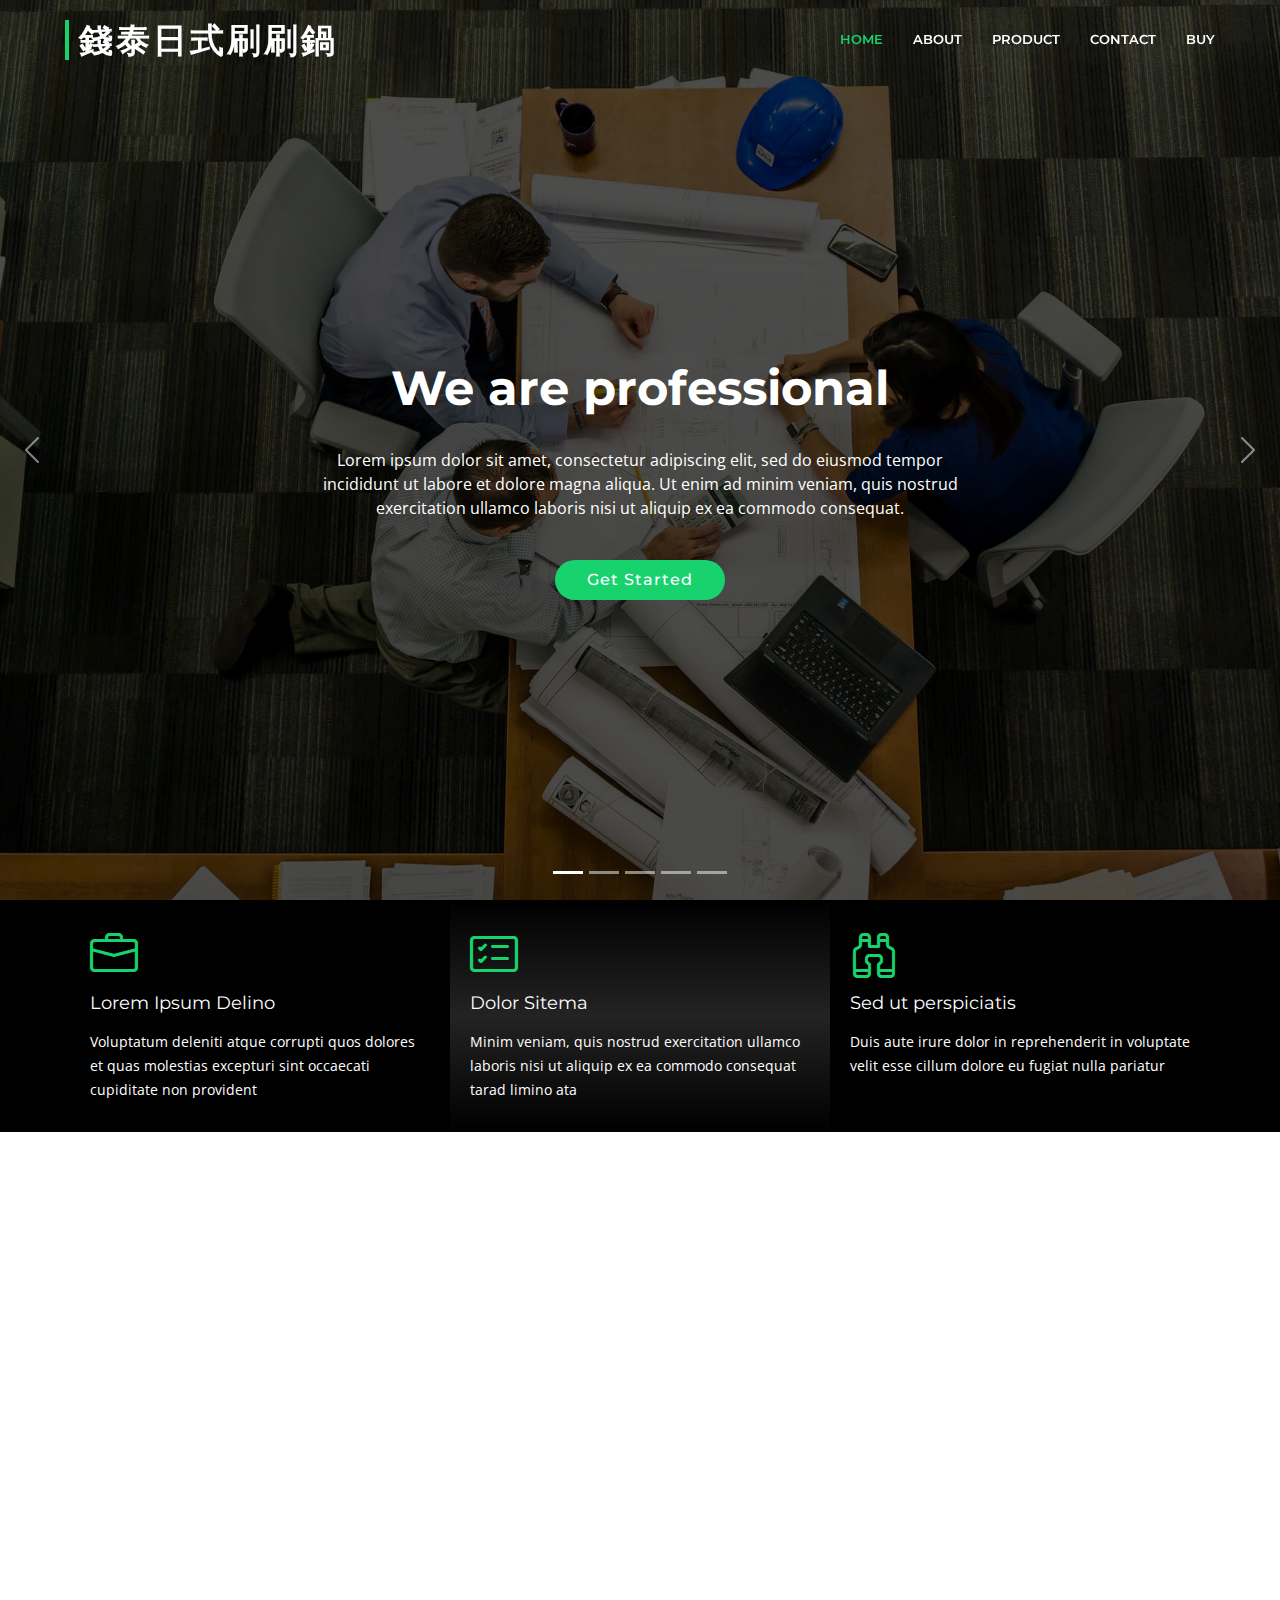
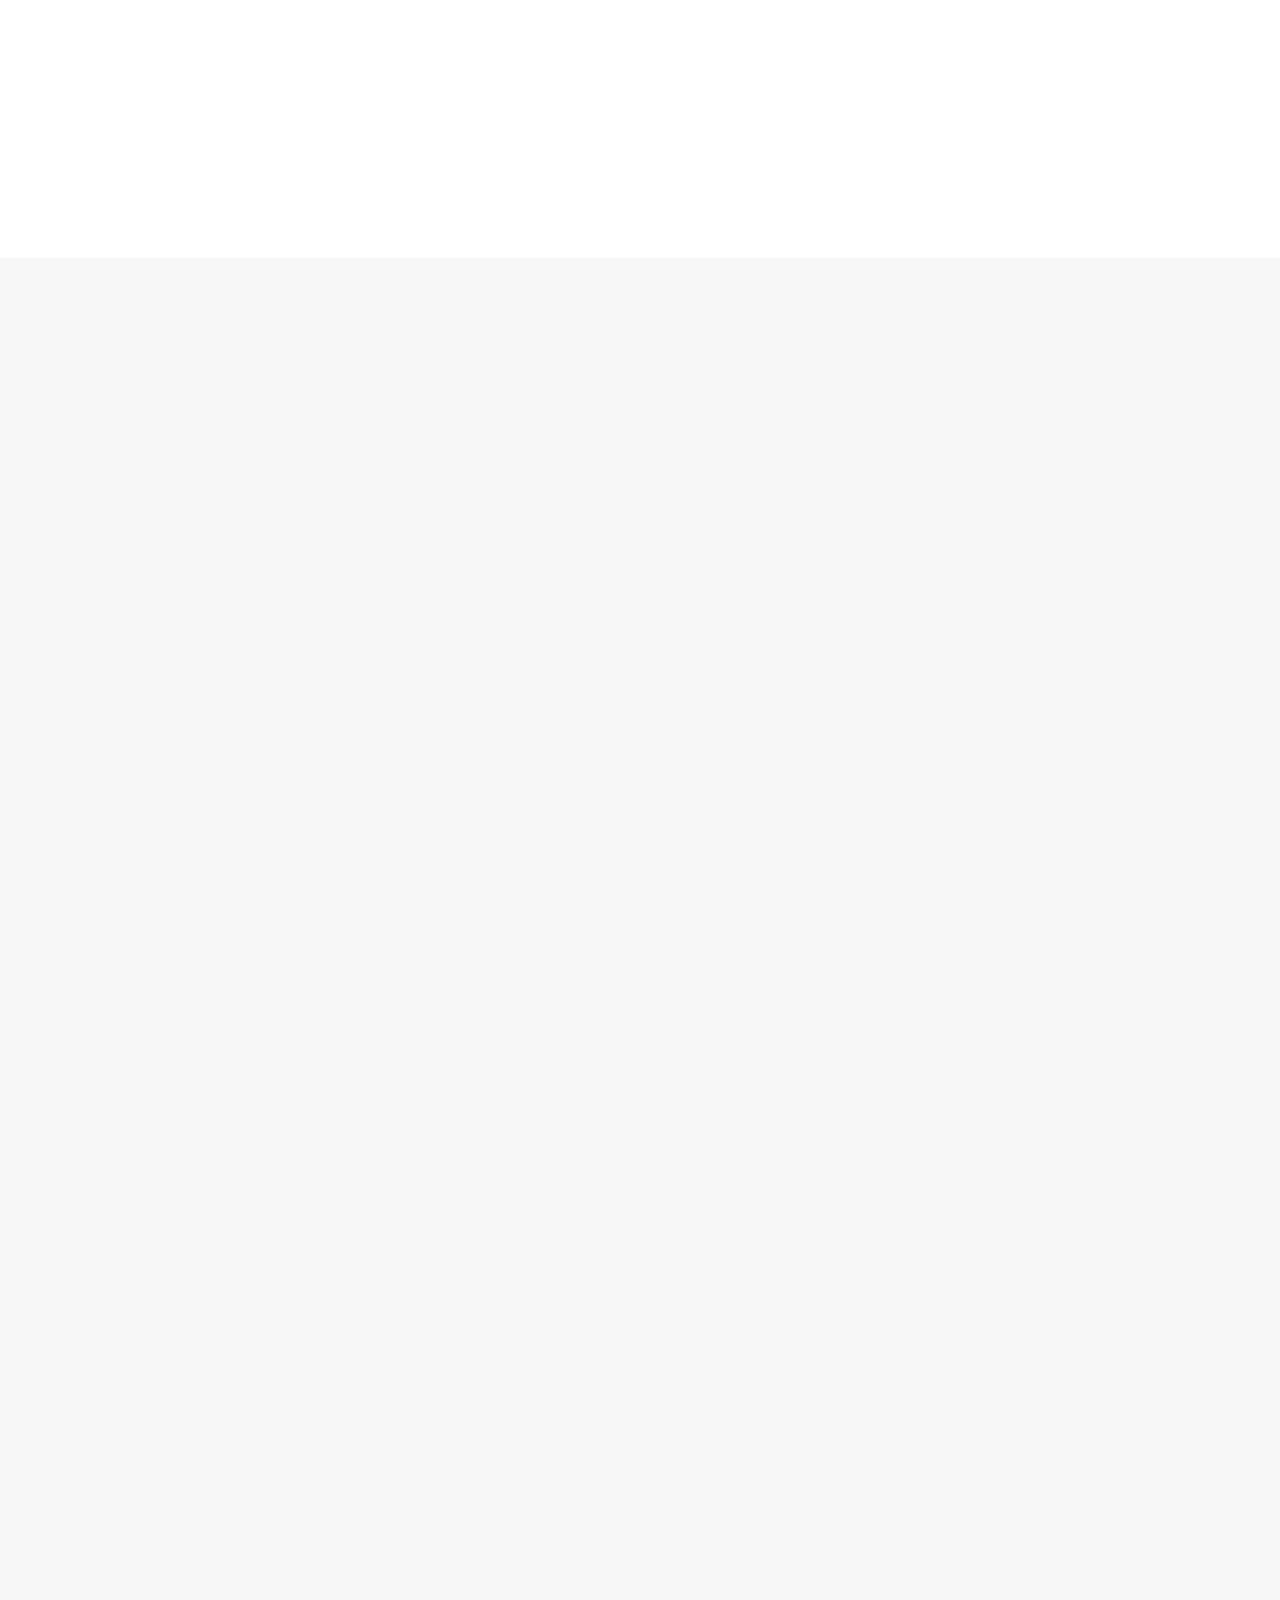
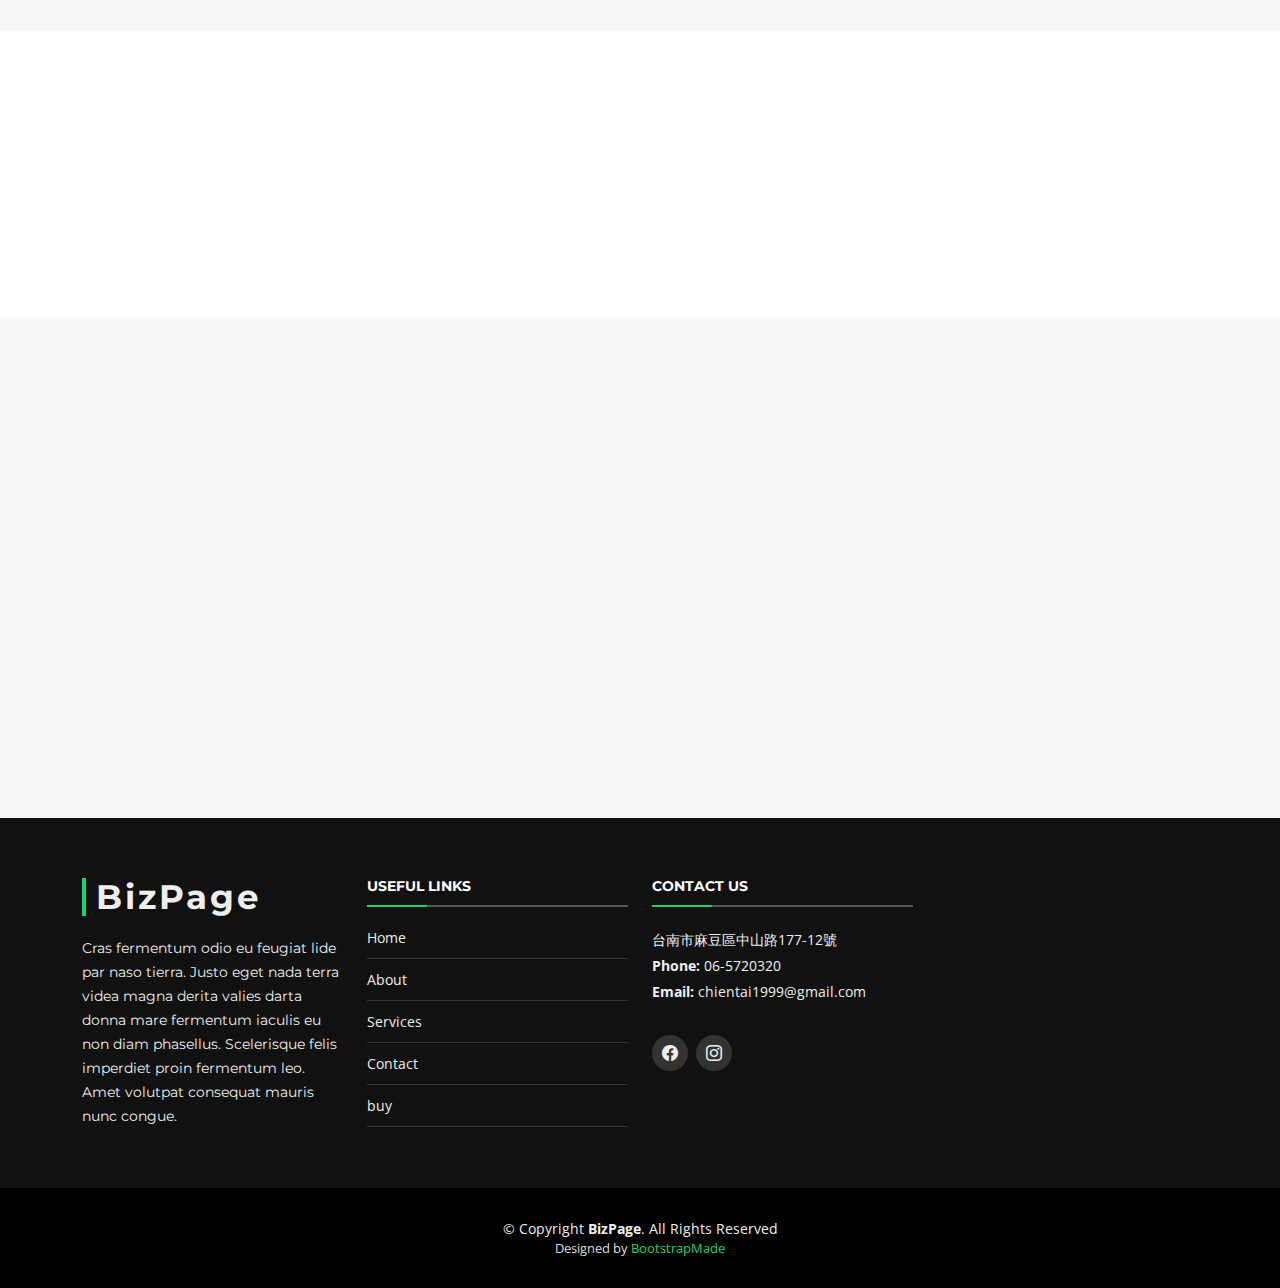
<file: index.html>
<!DOCTYPE html>
<html lang="en">

<head>
  <meta charset="utf-8">
  <meta content="width=device-width, initial-scale=1.0" name="viewport">

  <title>錢泰日式刷刷鍋</title>
  <meta content="" name="description">
  <meta content="" name="keywords">

  <!-- Favicons -->
  <link href="assets/img/favicon.png" rel="icon">
  <link href="assets/img/apple-touch-icon.png" rel="apple-touch-icon">

  <!-- Google Fonts -->
  <link href="https://fonts.googleapis.com/css?family=Open+Sans:300,300i,400,400i,700,700i|Montserrat:300,400,500,700" rel="stylesheet">

  <!-- Vendor CSS Files -->
  <link href="assets/vendor/animate.css/animate.min.css" rel="stylesheet">
  <link href="assets/vendor/aos/aos.css" rel="stylesheet">
  <link href="assets/vendor/bootstrap/css/bootstrap.min.css" rel="stylesheet">
  <link href="assets/vendor/bootstrap-icons/bootstrap-icons.css" rel="stylesheet">
  <link href="assets/vendor/glightbox/css/glightbox.min.css" rel="stylesheet">
  <link href="assets/vendor/swiper/swiper-bundle.min.css" rel="stylesheet">

  <!-- Template Main CSS File -->
  <link href="assets/css/style.css" rel="stylesheet">

  <!-- =======================================================
  * Template Name: BizPage - v5.9.1
  * Template URL: https://bootstrapmade.com/bizpage-bootstrap-business-template/
  * Author: BootstrapMade.com
  * License: https://bootstrapmade.com/license/
  ======================================================== -->
</head>

<body>

  <!-- ======= Header ======= -->
  <header id="header" class="fixed-top d-flex align-items-center header-transparent">
    <div class="container-fluid">

      <div class="row justify-content-center align-items-center">
        <div class="col-xl-11 d-flex align-items-center justify-content-between">
          <h1 class="logo"><a href="index.html">錢泰日式刷刷鍋</a></h1>
          <!-- Uncomment below if you prefer to use an image logo -->
          <!-- <a href="index.html" class="logo"><img src="assets/img/logo.png" alt="" class="img-fluid"></a>-->

          <nav id="navbar" class="navbar">
            <ul>
              <li><a class="nav-link scrollto active" href="#hero">Home</a></li>
              <li><a class="nav-link scrollto" href="#about">About</a></li>
              <li><a class="nav-link scrollto" href="#portfolio">product</a></li>
              <li><a class="nav-link scrollto" href="#contact">Contact</a></li>
              <li><a class="nav-link scrollto" href="./portfolio-details.html">buy</a></li>
            </ul>
            <i class="bi bi-list mobile-nav-toggle"></i>
          </nav><!-- .navbar -->
        </div>
      </div>

    </div>
  </header><!-- End Header -->

  <!-- ======= hero Section ======= -->
  <section id="hero">
    <div class="hero-container">
      <div id="heroCarousel" class="carousel slide carousel-fade" data-bs-ride="carousel" data-bs-interval="5000">

        <ol id="hero-carousel-indicators" class="carousel-indicators"></ol>

        <div class="carousel-inner" role="listbox">

          <div class="carousel-item active" style="background-image: url(assets/img/hero-carousel/1.jpg)">
            <div class="carousel-container">
              <div class="container">
                <h2 class="animate__animated animate__fadeInDown">We are professional</h2>
                <p class="animate__animated animate__fadeInUp">Lorem ipsum dolor sit amet, consectetur adipiscing elit, sed do eiusmod tempor incididunt ut labore et dolore magna aliqua. Ut enim ad minim veniam, quis nostrud exercitation ullamco laboris nisi ut aliquip ex ea commodo consequat.</p>
                <a href="#featured-services" class="btn-get-started scrollto animate__animated animate__fadeInUp">Get Started</a>
              </div>
            </div>
          </div>

          <div class="carousel-item" style="background-image: url(assets/img/hero-carousel/2.jpg)">
            <div class="carousel-container">
              <div class="container">
                <h2 class="animate__animated animate__fadeInDown">At vero eos et accusamus</h2>
                <p class="animate__animated animate__fadeInUp">Nam libero tempore, cum soluta nobis est eligendi optio cumque nihil impedit quo minus id quod maxime placeat facere possimus, omnis voluptas assumenda est, omnis dolor repellendus. Temporibus autem quibusdam et aut officiis debitis aut.</p>
                <a href="#featured-services" class="btn-get-started scrollto animate__animated animate__fadeInUp">Get Started</a>
              </div>
            </div>
          </div>

          <div class="carousel-item" style="background-image: url(assets/img/hero-carousel/3.jpg)">
            <div class="carousel-container">
              <div class="container">
                <h2 class="animate__animated animate__fadeInDown">Temporibus autem quibusdam</h2>
                <p class="animate__animated animate__fadeInUp">Beatae vitae dicta sunt explicabo. Nemo enim ipsam voluptatem quia voluptas sit aspernatur aut odit aut fugit, sed quia consequuntur magni dolores eos qui ratione voluptatem sequi nesciunt omnis iste natus error sit voluptatem accusantium.</p>
                <a href="#featured-services" class="btn-get-started scrollto animate__animated animate__fadeInUp">Get Started</a>
              </div>
            </div>
          </div>

          <div class="carousel-item" style="background-image: url(assets/img/hero-carousel/4.jpg)">
            <div class="carousel-container">
              <div class="container">
                <h2 class="animate__animated animate__fadeInDown">Nam libero tempore</h2>
                <p class="animate__animated animate__fadeInUp">Neque porro quisquam est, qui dolorem ipsum quia dolor sit amet, consectetur, adipisci velit, sed quia non numquam eius modi tempora incidunt ut labore et dolore magnam aliquam quaerat voluptatem. Ut enim ad minima veniam, quis nostrum.</p>
                <a href="#featured-services" class="btn-get-started scrollto animate__animated animate__fadeInUp">Get Started</a>
              </div>
            </div>
          </div>

          <div class="carousel-item" style="background-image: url(assets/img/hero-carousel/5.jpg)">
            <div class="carousel-container">
              <div class="container">
                <h2 class="animate__animated animate__fadeInDown">Magnam aliquam quaerat</h2>
                <p class="animate__animated animate__fadeInUp">Lorem ipsum dolor sit amet, consectetur adipiscing elit, sed do eiusmod tempor incididunt ut labore et dolore magna aliqua. Ut enim ad minim veniam, quis nostrud exercitation ullamco laboris nisi ut aliquip ex ea commodo consequat.</p>
                <a href="#featured-services" class="btn-get-started scrollto animate__animated animate__fadeInUp">Get Started</a>
              </div>
            </div>
          </div>

        </div>

        <a class="carousel-control-prev" href="#heroCarousel" role="button" data-bs-slide="prev">
          <span class="carousel-control-prev-icon bi bi-chevron-left" aria-hidden="true"></span>
        </a>

        <a class="carousel-control-next" href="#heroCarousel" role="button" data-bs-slide="next">
          <span class="carousel-control-next-icon bi bi-chevron-right" aria-hidden="true"></span>
        </a>

      </div>
    </div>
  </section><!-- End Hero Section -->

  <main id="main">

    <!-- ======= Featured Services Section Section ======= -->
    <section id="featured-services">
      <div class="container">
        <div class="row">

          <div class="col-lg-4 box">
            <i class="bi bi-briefcase"></i>
            <h4 class="title"><a href="">Lorem Ipsum Delino</a></h4>
            <p class="description">Voluptatum deleniti atque corrupti quos dolores et quas molestias excepturi sint occaecati cupiditate non provident</p>
          </div>

          <div class="col-lg-4 box box-bg">
            <i class="bi bi-card-checklist"></i>
            <h4 class="title"><a href="">Dolor Sitema</a></h4>
            <p class="description">Minim veniam, quis nostrud exercitation ullamco laboris nisi ut aliquip ex ea commodo consequat tarad limino ata</p>
          </div>

          <div class="col-lg-4 box">
            <i class="bi bi-binoculars"></i>
            <h4 class="title"><a href="">Sed ut perspiciatis</a></h4>
            <p class="description">Duis aute irure dolor in reprehenderit in voluptate velit esse cillum dolore eu fugiat nulla pariatur</p>
          </div>

        </div>
      </div>
    </section><!-- End Featured Services Section -->

    <!-- ======= About Us Section ======= -->
    <section id="about">
      <div class="container" data-aos="fade-up">

        <header class="section-header">
          <h3>About Us</h3>
          <p>Lorem ipsum dolor sit amet, consectetur adipiscing elit, sed do eiusmod tempor incididunt ut labore et dolore magna aliqua. Ut enim ad minim veniam, quis nostrud exercitation ullamco laboris nisi ut aliquip ex ea commodo consequat.</p>
        </header>

        <div class="row about-cols">

          <div class="col-md-4" data-aos="fade-up" data-aos-delay="100">
            <div class="about-col">
              <div class="img">
                <img src="assets/img/about-mission.jpg" alt="" class="img-fluid">
                <div class="icon"><i class="bi bi-bar-chart"></i></div>
              </div>
              <h2 class="title"><a href="#">Our Mission</a></h2>
              <p>
                Lorem ipsum dolor sit amet, consectetur elit, sed do eiusmod tempor ut labore et dolore magna aliqua. Ut enim ad minim veniam, quis nostrud exercitation ullamco laboris nisi ut aliquip ex ea commodo consequat.
              </p>
            </div>
          </div>

          <div class="col-md-4" data-aos="fade-up" data-aos-delay="200">
            <div class="about-col">
              <div class="img">
                <img src="assets/img/about-plan.jpg" alt="" class="img-fluid">
                <div class="icon"><i class="bi bi-brightness-high"></i></div>
              </div>
              <h2 class="title"><a href="#">Our Plan</a></h2>
              <p>
                Sed ut perspiciatis unde omnis iste natus error sit voluptatem doloremque laudantium, totam rem aperiam, eaque ipsa quae ab illo inventore veritatis et quasi architecto beatae vitae dicta sunt explicabo.
              </p>
            </div>
          </div>

          <div class="col-md-4" data-aos="fade-up" data-aos-delay="300">
            <div class="about-col">
              <div class="img">
                <img src="assets/img/about-vision.jpg" alt="" class="img-fluid">
                <div class="icon"><i class="bi bi-calendar4-week"></i></div>
              </div>
              <h2 class="title"><a href="#">Our Vision</a></h2>
              <p>
                Nemo enim ipsam voluptatem quia voluptas sit aut odit aut fugit, sed quia magni dolores eos qui ratione voluptatem sequi nesciunt Neque porro quisquam est, qui dolorem ipsum quia dolor sit amet.
              </p>
            </div>
          </div>

        </div>

      </div>
    </section><!-- End About Us Section -->





    <!-- ======= Portfolio Section ======= -->
    <section id="portfolio" class="section-bg">
      <div class="container" data-aos="fade-up">

        <header class="section-header">
          <h3 class="section-title">Our Portfolio</h3>
        </header>

        <div class="row" data-aos="fade-up" data-aos-delay="100"">
      <div class=" col-lg-12">
          <ul id="portfolio-flters">
            <li data-filter="*" class="filter-active">All</li>
            <li data-filter=".filter-app">App</li>
            <li data-filter=".filter-card">Card</li>
            <li data-filter=".filter-web">Web</li>
          </ul>
        </div>
      </div>

      <div class="row portfolio-container" data-aos="fade-up" data-aos-delay="200">

        <div class="col-lg-4 col-md-6 portfolio-item filter-app">
          <div class="portfolio-wrap">
            <figure>
              <img src="assets/img/portfolio/app1.jpg" class="img-fluid" alt="">
              <a href="assets/img/portfolio/app1.jpg" data-lightbox="portfolio" data-title="App 1" class="link-preview"><i class="bi bi-plus"></i></a>
              <a href="portfolio-details.html" class="link-details" title="More Details"><i class="bi bi-link"></i></a>
            </figure>

            <div class="portfolio-info">
              <h4><a href="portfolio-details.html">App 1</a></h4>
              <p>App</p>
            </div>
          </div>
        </div>

        <div class="col-lg-4 col-md-6 portfolio-item filter-web">
          <div class="portfolio-wrap">
            <figure>
              <img src="assets/img/portfolio/web3.jpg" class="img-fluid" alt="">
              <a href="assets/img/portfolio/web3.jpg" class="link-preview portfolio-lightbox" data-gallery="portfolioGallery" title="Web 3"><i class="bi bi-plus"></i></a>
              <a href="portfolio-details.html" class="link-details" title="More Details"><i class="bi bi-link"></i></a>
            </figure>

            <div class="portfolio-info">
              <h4><a href="portfolio-details.html">Web 3</a></h4>
              <p>Web</p>
            </div>
          </div>
        </div>

        <div class="col-lg-4 col-md-6 portfolio-item filter-app">
          <div class="portfolio-wrap">
            <figure>
              <img src="assets/img/portfolio/app2.jpg" class="img-fluid" alt="">
              <a href="assets/img/portfolio/app2.jpg" class="link-preview portfolio-lightbox" data-gallery="portfolioGallery" title="App 2"><i class="bi bi-plus"></i></a>
              <a href="portfolio-details.html" class="link-details" title="More Details"><i class="bi bi-link"></i></a>
            </figure>

            <div class="portfolio-info">
              <h4><a href="portfolio-details.html">App 2</a></h4>
              <p>App</p>
            </div>
          </div>
        </div>

        <div class="col-lg-4 col-md-6 portfolio-item filter-card">
          <div class="portfolio-wrap">
            <figure>
              <img src="assets/img/portfolio/card2.jpg" class="img-fluid" alt="">
              <a href="assets/img/portfolio/card2.jpg" class="link-preview portfolio-lightbox" data-gallery="portfolioGallery" title="Card 2"><i class="bi bi-plus"></i></a>
              <a href="portfolio-details.html" class="link-details" title="More Details"><i class="bi bi-link"></i></a>
            </figure>

            <div class="portfolio-info">
              <h4><a href="portfolio-details.html">Card 2</a></h4>
              <p>Card</p>
            </div>
          </div>
        </div>

        <div class="col-lg-4 col-md-6 portfolio-item filter-web">
          <div class="portfolio-wrap">
            <figure>
              <img src="assets/img/portfolio/web2.jpg" class="img-fluid" alt="">
              <a href="assets/img/portfolio/web2.jpg" class="link-preview portfolio-lightbox" data-gallery="portfolioGallery" title="Web 2"><i class="bi bi-plus"></i></a>
              <a href="portfolio-details.html" class="link-details" title="More Details"><i class="bi bi-link"></i></a>
            </figure>

            <div class="portfolio-info">
              <h4><a href="portfolio-details.html">Web 2</a></h4>
              <p>Web</p>
            </div>
          </div>
        </div>

        <div class="col-lg-4 col-md-6 portfolio-item filter-app">
          <div class="portfolio-wrap">
            <figure>
              <img src="assets/img/portfolio/app3.jpg" class="img-fluid" alt="">
              <a href="assets/img/portfolio/app3.jpg" class="link-preview portfolio-lightbox" data-gallery="portfolioGallery" title="App 3"><i class="bi bi-plus"></i></a>
              <a href="portfolio-details.html" class="link-details" title="More Details"><i class="bi bi-link"></i></a>
            </figure>

            <div class="portfolio-info">
              <h4><a href="portfolio-details.html">App 3</a></h4>
              <p>App</p>
            </div>
          </div>
        </div>

        <div class="col-lg-4 col-md-6 portfolio-item filter-card">
          <div class="portfolio-wrap">
            <figure>
              <img src="assets/img/portfolio/card1.jpg" class="img-fluid" alt="">
              <a href="assets/img/portfolio/card1.jpg" class="link-preview portfolio-lightbox" data-gallery="portfolioGallery" title="Card 1"><i class="bi bi-plus"></i></a>
              <a href="portfolio-details.html" class="link-details" title="More Details"><i class="bi bi-link"></i></a>
            </figure>

            <div class="portfolio-info">
              <h4><a href="portfolio-details.html">Card 1</a></h4>
              <p>Card</p>
            </div>
          </div>
        </div>

        <div class="col-lg-4 col-md-6 portfolio-item filter-card">
          <div class="portfolio-wrap">
            <figure>
              <img src="assets/img/portfolio/card3.jpg" class="img-fluid" alt="">
              <a href="assets/img/portfolio/card3.jpg" class="link-preview portfolio-lightbox" data-gallery="portfolioGallery" title="Card 3"><i class="bi bi-plus"></i></a>
              <a href="portfolio-details.html" class="link-details" title="More Details"><i class="bi bi-link"></i></a>
            </figure>

            <div class="portfolio-info">
              <h4><a href="portfolio-details.html">Card 3</a></h4>
              <p>Card</p>
            </div>
          </div>
        </div>

        <div class="col-lg-4 col-md-6 portfolio-item filter-web">
          <div class="portfolio-wrap">
            <figure>
              <img src="assets/img/portfolio/web1.jpg" class="img-fluid" alt="">
              <a href="assets/img/portfolio/web1.jpg" class="link-preview portfolio-lightbox" data-gallery="portfolioGallery" title="Web 1"><i class="bi bi-plus"></i></a>
              <a href="portfolio-details.html" class="link-details" title="More Details"><i class="bi bi-link"></i></a>
            </figure>

            <div class="portfolio-info">
              <h4><a href="portfolio-details.html">Web 1</a></h4>
              <p>Web</p>
            </div>
          </div>
        </div>

      </div>

      </div>
    </section><!-- End Portfolio Section -->

    <!-- ======= Our Clients Section ======= -->
    <section id="clients">
      <div class="container" data-aos="zoom-in">

        <header class="section-header">
          <h3>Our Clients</h3>
        </header>

        <div class="clients-slider swiper">
          <div class="swiper-wrapper align-items-center">
            <div class="swiper-slide"><img src="assets/img/clients/client-1.png" class="img-fluid" alt=""></div>
            <div class="swiper-slide"><img src="assets/img/clients/client-2.png" class="img-fluid" alt=""></div>
            <div class="swiper-slide"><img src="assets/img/clients/client-3.png" class="img-fluid" alt=""></div>
            <div class="swiper-slide"><img src="assets/img/clients/client-4.png" class="img-fluid" alt=""></div>
            <div class="swiper-slide"><img src="assets/img/clients/client-5.png" class="img-fluid" alt=""></div>
            <div class="swiper-slide"><img src="assets/img/clients/client-6.png" class="img-fluid" alt=""></div>
            <div class="swiper-slide"><img src="assets/img/clients/client-7.png" class="img-fluid" alt=""></div>
            <div class="swiper-slide"><img src="assets/img/clients/client-8.png" class="img-fluid" alt=""></div>
          </div>
          <div class="swiper-pagination"></div>
        </div>

      </div>
    </section><!-- End Our Clients Section -->




    <!-- ======= Contact Section ======= -->
    <section id="contact" class="section-bg">
      <div class="container" data-aos="fade-up">

        <div class="section-header">
          <h3>Contact Us</h3>
          <p>Sed ut perspiciatis unde omnis iste natus error sit voluptatem accusantium doloremque</p>
        </div>

        <div class="row contact-info">

          <div class="col-md-4">
            <div class="contact-address">
              <i class="bi bi-geo-alt"></i>
              <h3>Address</h3>
              台南市麻豆區中山路177-12號</address>
            </div>
          </div>

          <div class="col-md-4">
            <div class="contact-phone">
              <i class="bi bi-phone"></i>
              <h3>Phone Number</h3>
              <p><a href="tel:06-5720320">06-5720320</a></p>
            </div>
          </div>

          <div class="col-md-4">
            <div class="contact-email">
              <i class="bi bi-envelope"></i>
              <h3>Email</h3>
              <p><a href="mailto: chientai1999@gmail.com"> chientai1999@gmail.com</a></p>
            </div>
          </div>

        </div>


        </div>

      </div>
    </section><!-- End Contact Section -->

  </main><!-- End #main -->

  <!-- ======= Footer ======= -->
  <footer id="footer">
    <div class="footer-top">
      <div class="container">
        <div class="row">

          <div class="col-lg-3 col-md-6 footer-info">
            <h3>BizPage</h3>
            <p>Cras fermentum odio eu feugiat lide par naso tierra. Justo eget nada terra videa magna derita valies darta donna mare fermentum iaculis eu non diam phasellus. Scelerisque felis imperdiet proin fermentum leo. Amet volutpat consequat mauris nunc congue.</p>
          </div>

          <div class="col-lg-3 col-md-6 footer-links">
            <h4>Useful Links</h4>
            <ul>
              <li><a class="nav-link scrollto active" href="./index.html">Home</a></li>
              <li><a class="nav-link scrollto" href="./index.html#about">About</a></li>
              <li><a class="nav-link scrollto" href="./index.html#services">Services</a></li>
              <li><a class="nav-link scrollto" href="./index.html#contact">Contact</a></li>
              <li><a class="nav-link scrollto" href="./portfolio-details.html">buy</a></li>
            </ul>
          </div>

          <div class="col-lg-3 col-md-6 footer-contact">
            <h4>Contact Us</h4>
            <p>
              台南市麻豆區中山路177-12號 <br>

              <strong>Phone:</strong> 06-5720320<br>
              <strong>Email:</strong> chientai1999@gmail.com<br>
            </p>

            <div class="social-links">
              <a href="https://www.facebook.com/CHIENTAISHABUSHABU" class="facebook"><i class="bi bi-facebook"></i></a>
              <a href="https://www.instagram.com/chien_tai_1999" class="instagram"><i class="bi bi-instagram"></i></a>
            </div>

          </div>


        </div>
      </div>
    </div>

    <div class="container">
      <div class="copyright">
        &copy; Copyright <strong>BizPage</strong>. All Rights Reserved
      </div>
      <div class="credits">
        <!--
        All the links in the footer should remain intact.
        You can delete the links only if you purchased the pro version.
        Licensing information: https://bootstrapmade.com/license/
        Purchase the pro version with working PHP/AJAX contact form: https://bootstrapmade.com/buy/?theme=BizPage
      -->
        Designed by <a href="https://bootstrapmade.com/">BootstrapMade</a>
      </div>
    </div>
  </footer><!-- End Footer -->

  <a href="#" class="back-to-top d-flex align-items-center justify-content-center"><i class="bi bi-arrow-up-short"></i></a>
  <!-- Uncomment below i you want to use a preloader -->
  <!-- <div id="preloader"></div> -->

  <!-- Vendor JS Files -->
  <script src="assets/vendor/purecounter/purecounter_vanilla.js"></script>
  <script src="assets/vendor/aos/aos.js"></script>
  <script src="assets/vendor/bootstrap/js/bootstrap.bundle.min.js"></script>
  <script src="assets/vendor/glightbox/js/glightbox.min.js"></script>
  <script src="assets/vendor/isotope-layout/isotope.pkgd.min.js"></script>
  <script src="assets/vendor/swiper/swiper-bundle.min.js"></script>
  <script src="assets/vendor/waypoints/noframework.waypoints.js"></script>
  <script src="assets/vendor/php-email-form/validate.js"></script>

  <!-- Template Main JS File -->
  <script src="assets/js/main.js"></script>

</body>

</html>
</file>
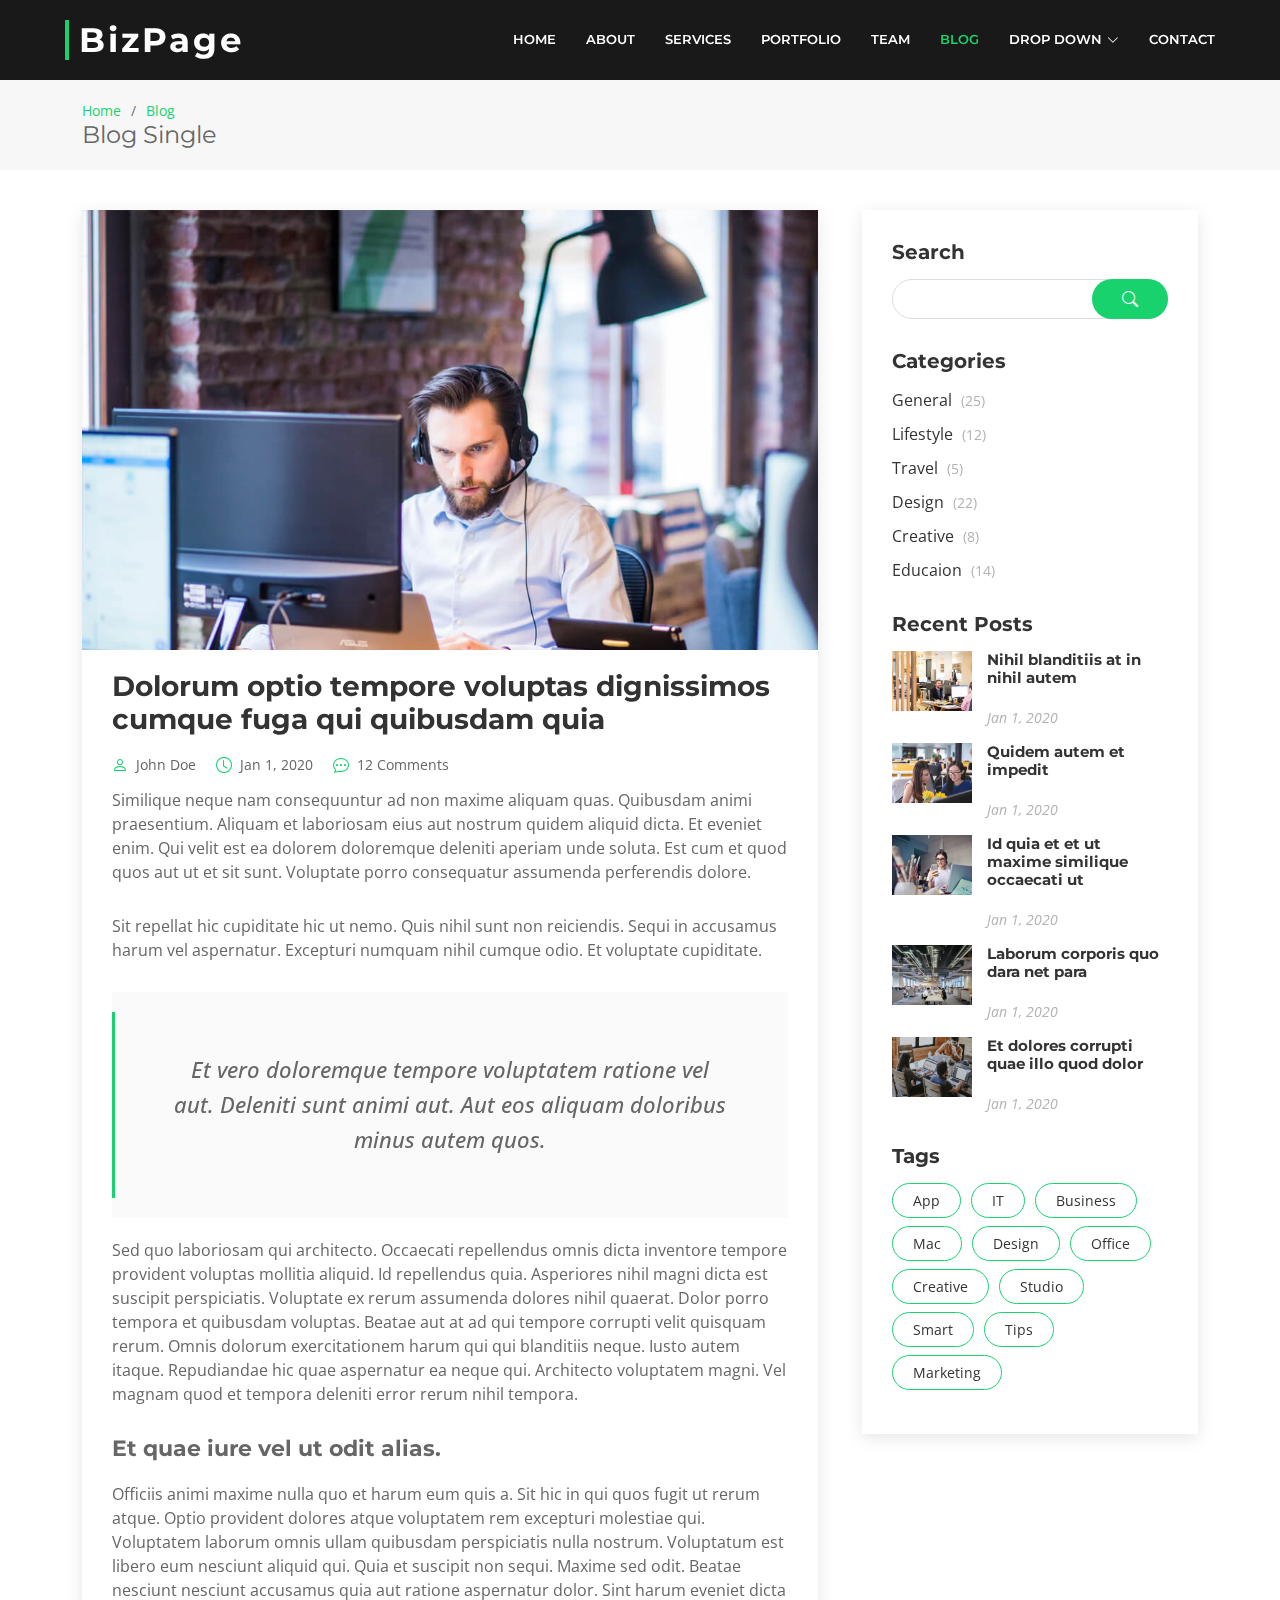
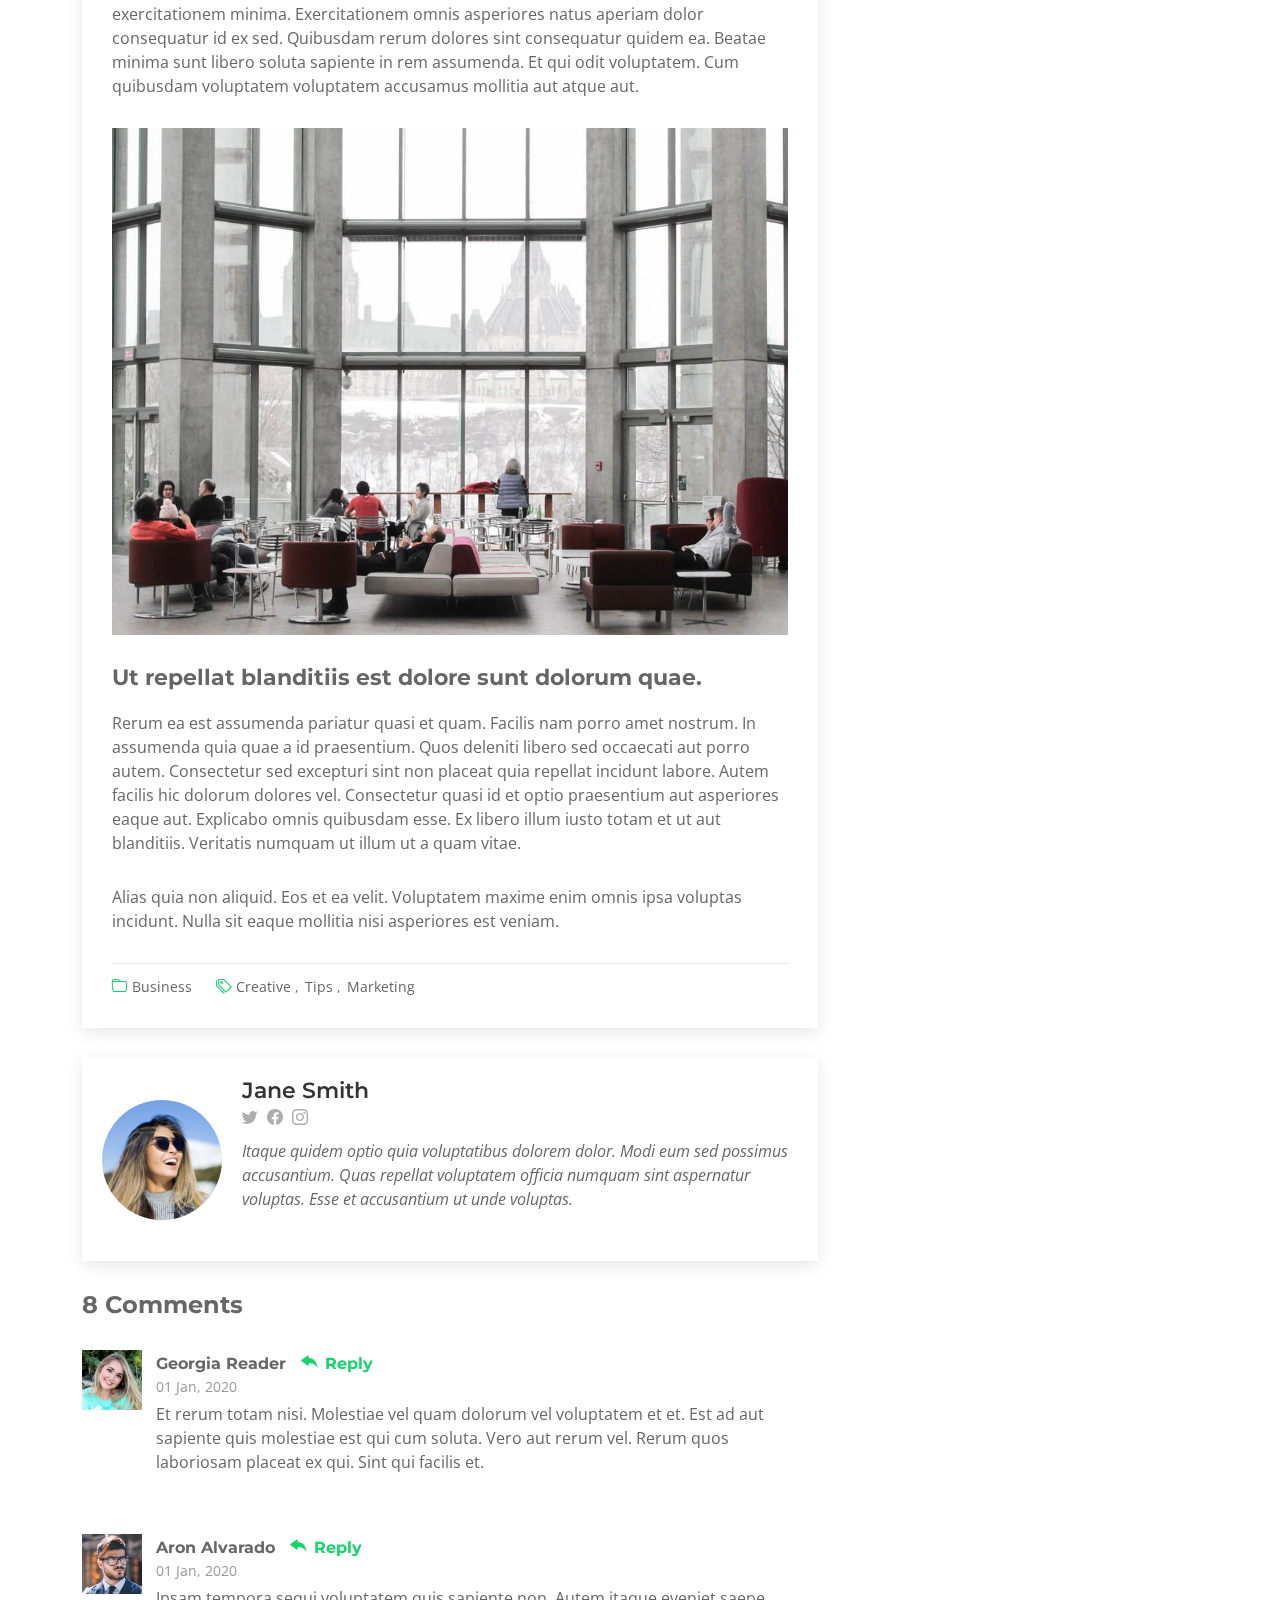
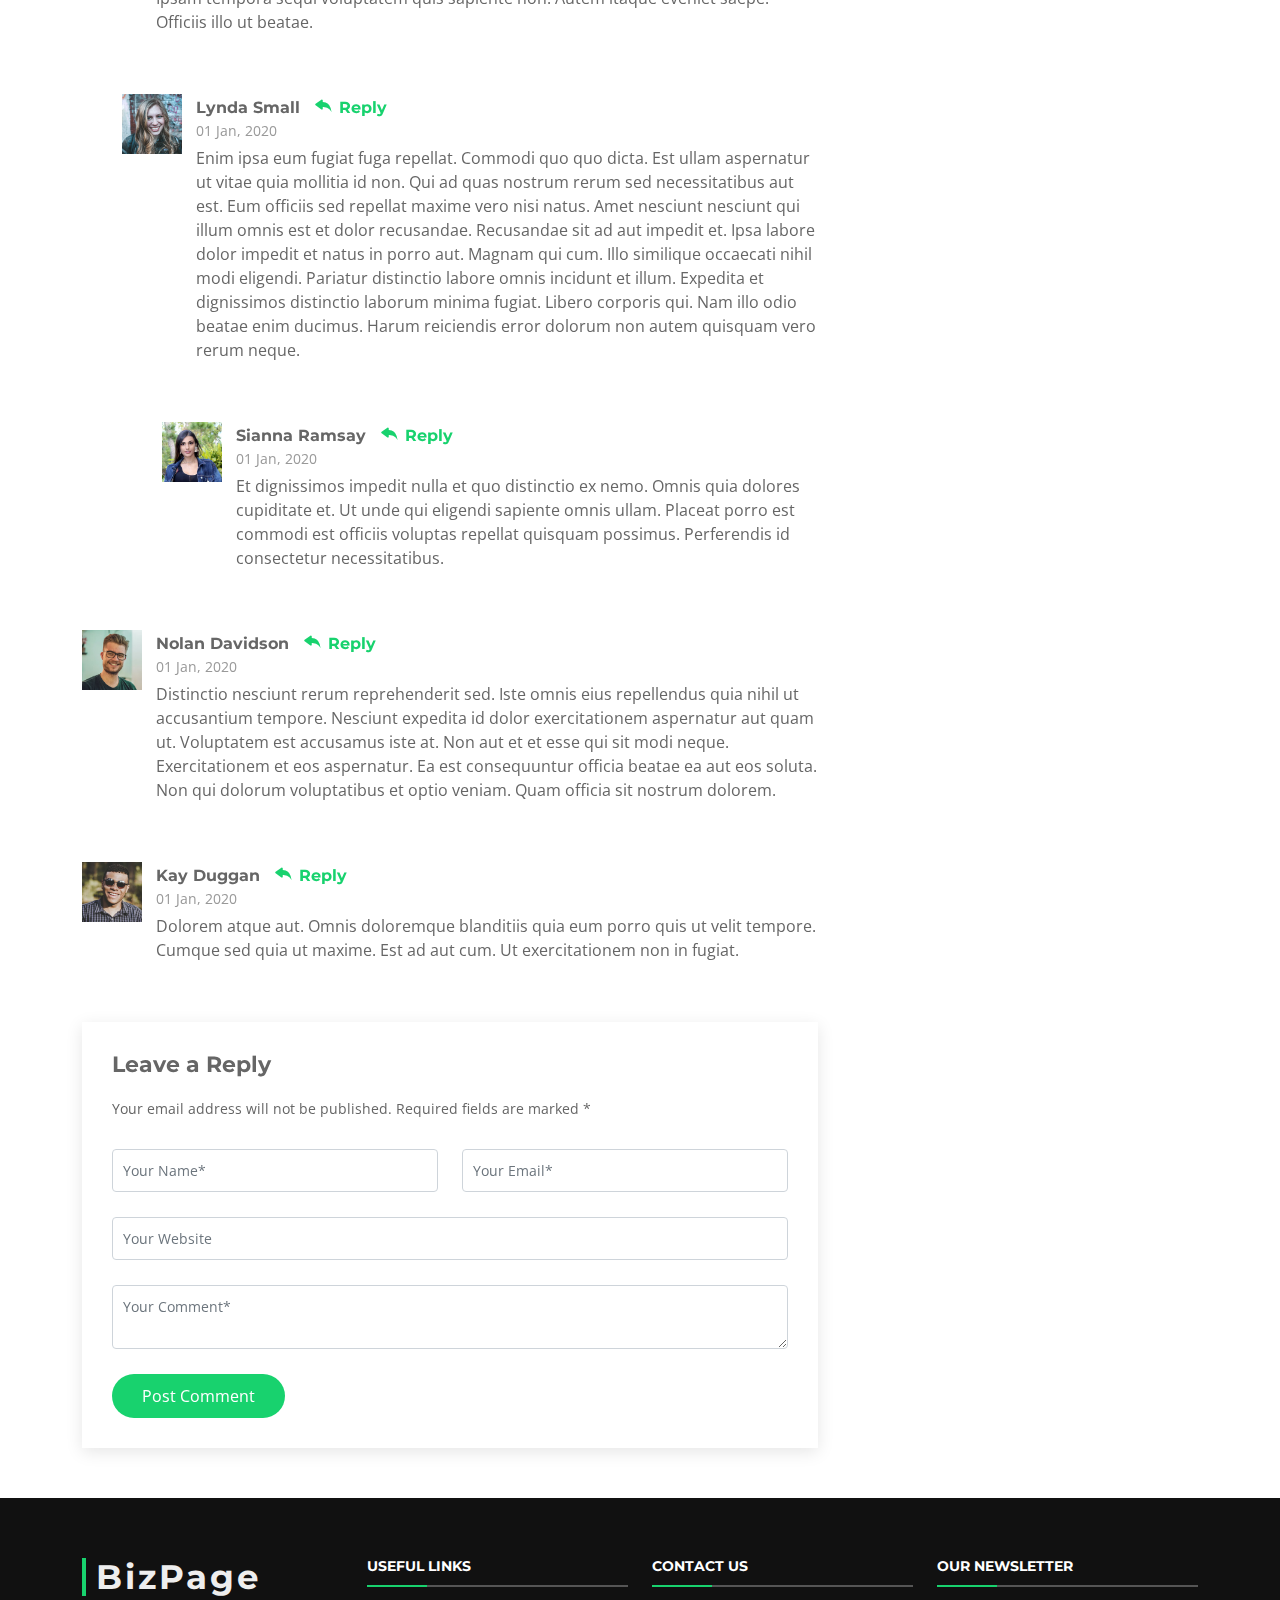
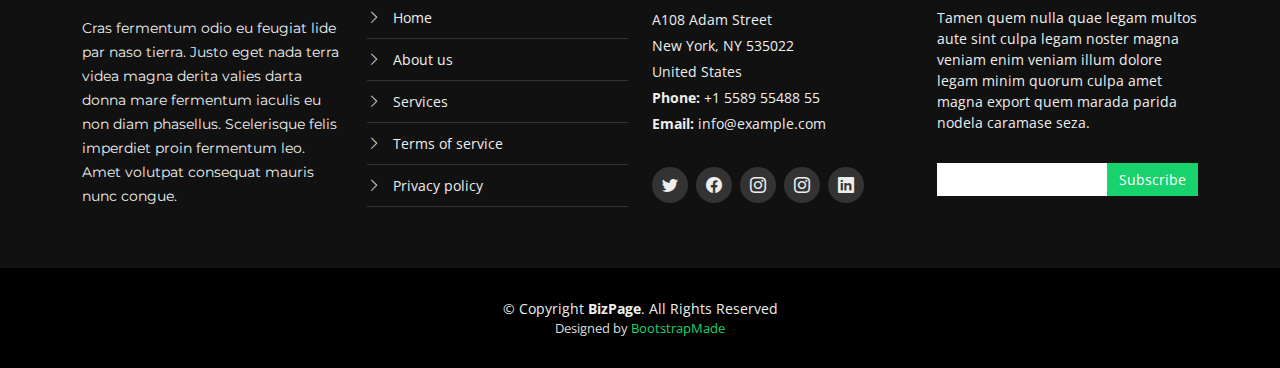
<file: blog-single.html>
<!DOCTYPE html>
<html lang="en">

<head>
  <meta charset="utf-8">
  <meta content="width=device-width, initial-scale=1.0" name="viewport">

  <title>Blog Single - BizPage Bootstrap Template</title>
  <meta content="" name="description">
  <meta content="" name="keywords">

  <!-- Favicons -->
  <link href="assets/img/favicon.png" rel="icon">
  <link href="assets/img/apple-touch-icon.png" rel="apple-touch-icon">

  <!-- Google Fonts -->
  <link href="https://fonts.googleapis.com/css?family=Open+Sans:300,300i,400,400i,700,700i|Montserrat:300,400,500,700" rel="stylesheet">

  <!-- Vendor CSS Files -->
  <link href="assets/vendor/animate.css/animate.min.css" rel="stylesheet">
  <link href="assets/vendor/aos/aos.css" rel="stylesheet">
  <link href="assets/vendor/bootstrap/css/bootstrap.min.css" rel="stylesheet">
  <link href="assets/vendor/bootstrap-icons/bootstrap-icons.css" rel="stylesheet">
  <link href="assets/vendor/glightbox/css/glightbox.min.css" rel="stylesheet">
  <link href="assets/vendor/swiper/swiper-bundle.min.css" rel="stylesheet">

  <!-- Template Main CSS File -->
  <link href="assets/css/style.css" rel="stylesheet">

  <!-- =======================================================
  * Template Name: BizPage - v5.9.1
  * Template URL: https://bootstrapmade.com/bizpage-bootstrap-business-template/
  * Author: BootstrapMade.com
  * License: https://bootstrapmade.com/license/
  ======================================================== -->
</head>

<body>

  <!-- ======= Header ======= -->
  <header id="header" class="fixed-top d-flex align-items-center ">
    <div class="container-fluid">

      <div class="row justify-content-center align-items-center">
        <div class="col-xl-11 d-flex align-items-center justify-content-between">
          <h1 class="logo"><a href="index.html">BizPage</a></h1>
          <!-- Uncomment below if you prefer to use an image logo -->
          <!-- <a href="index.html" class="logo"><img src="assets/img/logo.png" alt="" class="img-fluid"></a>-->

          <nav id="navbar" class="navbar">
            <ul>
              <li><a class="nav-link scrollto " href="#hero">Home</a></li>
              <li><a class="nav-link scrollto" href="#about">About</a></li>
              <li><a class="nav-link scrollto" href="#services">Services</a></li>
              <li><a class="nav-link scrollto " href="#portfolio">Portfolio</a></li>
              <li><a class="nav-link scrollto" href="#team">Team</a></li>
              <li><a class="nav-link  active" href="blog.html">Blog</a></li>
              <li class="dropdown"><a href="#"><span>Drop Down</span> <i class="bi bi-chevron-down"></i></a>
                <ul>
                  <li><a href="#">Drop Down 1</a></li>
                  <li class="dropdown"><a href="#"><span>Deep Drop Down</span> <i class="bi bi-chevron-right"></i></a>
                    <ul>
                      <li><a href="#">Deep Drop Down 1</a></li>
                      <li><a href="#">Deep Drop Down 2</a></li>
                      <li><a href="#">Deep Drop Down 3</a></li>
                      <li><a href="#">Deep Drop Down 4</a></li>
                      <li><a href="#">Deep Drop Down 5</a></li>
                    </ul>
                  </li>
                  <li><a href="#">Drop Down 2</a></li>
                  <li><a href="#">Drop Down 3</a></li>
                  <li><a href="#">Drop Down 4</a></li>
                </ul>
              </li>
              <li><a class="nav-link scrollto" href="#contact">Contact</a></li>
            </ul>
            <i class="bi bi-list mobile-nav-toggle"></i>
          </nav><!-- .navbar -->
        </div>
      </div>

    </div>
  </header><!-- End Header -->

  <main id="main">

    <!-- ======= Breadcrumbs ======= -->
    <section id="breadcrumbs" class="breadcrumbs">
      <div class="container">

        <ol>
          <li><a href="index.html">Home</a></li>
          <li><a href="blog.html">Blog</a></li>
        </ol>
        <h2>Blog Single</h2>

      </div>
    </section><!-- End Breadcrumbs -->

    <!-- ======= Blog Single Section ======= -->
    <section id="blog" class="blog">
      <div class="container" data-aos="fade-up">

        <div class="row">

          <div class="col-lg-8 entries">

            <article class="entry entry-single">

              <div class="entry-img">
                <img src="assets/img/blog/blog-1.jpg" alt="" class="img-fluid">
              </div>

              <h2 class="entry-title">
                <a href="blog-single.html">Dolorum optio tempore voluptas dignissimos cumque fuga qui quibusdam quia</a>
              </h2>

              <div class="entry-meta">
                <ul>
                  <li class="d-flex align-items-center"><i class="bi bi-person"></i> <a href="blog-single.html">John Doe</a></li>
                  <li class="d-flex align-items-center"><i class="bi bi-clock"></i> <a href="blog-single.html"><time datetime="2020-01-01">Jan 1, 2020</time></a></li>
                  <li class="d-flex align-items-center"><i class="bi bi-chat-dots"></i> <a href="blog-single.html">12 Comments</a></li>
                </ul>
              </div>

              <div class="entry-content">
                <p>
                  Similique neque nam consequuntur ad non maxime aliquam quas. Quibusdam animi praesentium. Aliquam et laboriosam eius aut nostrum quidem aliquid dicta.
                  Et eveniet enim. Qui velit est ea dolorem doloremque deleniti aperiam unde soluta. Est cum et quod quos aut ut et sit sunt. Voluptate porro consequatur assumenda perferendis dolore.
                </p>

                <p>
                  Sit repellat hic cupiditate hic ut nemo. Quis nihil sunt non reiciendis. Sequi in accusamus harum vel aspernatur. Excepturi numquam nihil cumque odio. Et voluptate cupiditate.
                </p>

                <blockquote>
                  <p>
                    Et vero doloremque tempore voluptatem ratione vel aut. Deleniti sunt animi aut. Aut eos aliquam doloribus minus autem quos.
                  </p>
                </blockquote>

                <p>
                  Sed quo laboriosam qui architecto. Occaecati repellendus omnis dicta inventore tempore provident voluptas mollitia aliquid. Id repellendus quia. Asperiores nihil magni dicta est suscipit perspiciatis. Voluptate ex rerum assumenda dolores nihil quaerat.
                  Dolor porro tempora et quibusdam voluptas. Beatae aut at ad qui tempore corrupti velit quisquam rerum. Omnis dolorum exercitationem harum qui qui blanditiis neque.
                  Iusto autem itaque. Repudiandae hic quae aspernatur ea neque qui. Architecto voluptatem magni. Vel magnam quod et tempora deleniti error rerum nihil tempora.
                </p>

                <h3>Et quae iure vel ut odit alias.</h3>
                <p>
                  Officiis animi maxime nulla quo et harum eum quis a. Sit hic in qui quos fugit ut rerum atque. Optio provident dolores atque voluptatem rem excepturi molestiae qui. Voluptatem laborum omnis ullam quibusdam perspiciatis nulla nostrum. Voluptatum est libero eum nesciunt aliquid qui.
                  Quia et suscipit non sequi. Maxime sed odit. Beatae nesciunt nesciunt accusamus quia aut ratione aspernatur dolor. Sint harum eveniet dicta exercitationem minima. Exercitationem omnis asperiores natus aperiam dolor consequatur id ex sed. Quibusdam rerum dolores sint consequatur quidem ea.
                  Beatae minima sunt libero soluta sapiente in rem assumenda. Et qui odit voluptatem. Cum quibusdam voluptatem voluptatem accusamus mollitia aut atque aut.
                </p>
                <img src="assets/img/blog/blog-inside-post.jpg" class="img-fluid" alt="">

                <h3>Ut repellat blanditiis est dolore sunt dolorum quae.</h3>
                <p>
                  Rerum ea est assumenda pariatur quasi et quam. Facilis nam porro amet nostrum. In assumenda quia quae a id praesentium. Quos deleniti libero sed occaecati aut porro autem. Consectetur sed excepturi sint non placeat quia repellat incidunt labore. Autem facilis hic dolorum dolores vel.
                  Consectetur quasi id et optio praesentium aut asperiores eaque aut. Explicabo omnis quibusdam esse. Ex libero illum iusto totam et ut aut blanditiis. Veritatis numquam ut illum ut a quam vitae.
                </p>
                <p>
                  Alias quia non aliquid. Eos et ea velit. Voluptatem maxime enim omnis ipsa voluptas incidunt. Nulla sit eaque mollitia nisi asperiores est veniam.
                </p>

              </div>

              <div class="entry-footer">
                <i class="bi bi-folder"></i>
                <ul class="cats">
                  <li><a href="#">Business</a></li>
                </ul>

                <i class="bi bi-tags"></i>
                <ul class="tags">
                  <li><a href="#">Creative</a></li>
                  <li><a href="#">Tips</a></li>
                  <li><a href="#">Marketing</a></li>
                </ul>
              </div>

            </article><!-- End blog entry -->

            <div class="blog-author d-flex align-items-center">
              <img src="assets/img/blog/blog-author.jpg" class="rounded-circle float-left" alt="">
              <div>
                <h4>Jane Smith</h4>
                <div class="social-links">
                  <a href="https://twitters.com/#"><i class="bi bi-twitter"></i></a>
                  <a href="https://facebook.com/#"><i class="bi bi-facebook"></i></a>
                  <a href="https://instagram.com/#"><i class="biu bi-instagram"></i></a>
                </div>
                <p>
                  Itaque quidem optio quia voluptatibus dolorem dolor. Modi eum sed possimus accusantium. Quas repellat voluptatem officia numquam sint aspernatur voluptas. Esse et accusantium ut unde voluptas.
                </p>
              </div>
            </div><!-- End blog author bio -->

            <div class="blog-comments">

              <h4 class="comments-count">8 Comments</h4>

              <div id="comment-1" class="comment">
                <div class="d-flex">
                  <div class="comment-img"><img src="assets/img/blog/comments-1.jpg" alt=""></div>
                  <div>
                    <h5><a href="">Georgia Reader</a> <a href="#" class="reply"><i class="bi bi-reply-fill"></i> Reply</a></h5>
                    <time datetime="2020-01-01">01 Jan, 2020</time>
                    <p>
                      Et rerum totam nisi. Molestiae vel quam dolorum vel voluptatem et et. Est ad aut sapiente quis molestiae est qui cum soluta.
                      Vero aut rerum vel. Rerum quos laboriosam placeat ex qui. Sint qui facilis et.
                    </p>
                  </div>
                </div>
              </div><!-- End comment #1 -->

              <div id="comment-2" class="comment">
                <div class="d-flex">
                  <div class="comment-img"><img src="assets/img/blog/comments-2.jpg" alt=""></div>
                  <div>
                    <h5><a href="">Aron Alvarado</a> <a href="#" class="reply"><i class="bi bi-reply-fill"></i> Reply</a></h5>
                    <time datetime="2020-01-01">01 Jan, 2020</time>
                    <p>
                      Ipsam tempora sequi voluptatem quis sapiente non. Autem itaque eveniet saepe. Officiis illo ut beatae.
                    </p>
                  </div>
                </div>

                <div id="comment-reply-1" class="comment comment-reply">
                  <div class="d-flex">
                    <div class="comment-img"><img src="assets/img/blog/comments-3.jpg" alt=""></div>
                    <div>
                      <h5><a href="">Lynda Small</a> <a href="#" class="reply"><i class="bi bi-reply-fill"></i> Reply</a></h5>
                      <time datetime="2020-01-01">01 Jan, 2020</time>
                      <p>
                        Enim ipsa eum fugiat fuga repellat. Commodi quo quo dicta. Est ullam aspernatur ut vitae quia mollitia id non. Qui ad quas nostrum rerum sed necessitatibus aut est. Eum officiis sed repellat maxime vero nisi natus. Amet nesciunt nesciunt qui illum omnis est et dolor recusandae.

                        Recusandae sit ad aut impedit et. Ipsa labore dolor impedit et natus in porro aut. Magnam qui cum. Illo similique occaecati nihil modi eligendi. Pariatur distinctio labore omnis incidunt et illum. Expedita et dignissimos distinctio laborum minima fugiat.

                        Libero corporis qui. Nam illo odio beatae enim ducimus. Harum reiciendis error dolorum non autem quisquam vero rerum neque.
                      </p>
                    </div>
                  </div>

                  <div id="comment-reply-2" class="comment comment-reply">
                    <div class="d-flex">
                      <div class="comment-img"><img src="assets/img/blog/comments-4.jpg" alt=""></div>
                      <div>
                        <h5><a href="">Sianna Ramsay</a> <a href="#" class="reply"><i class="bi bi-reply-fill"></i> Reply</a></h5>
                        <time datetime="2020-01-01">01 Jan, 2020</time>
                        <p>
                          Et dignissimos impedit nulla et quo distinctio ex nemo. Omnis quia dolores cupiditate et. Ut unde qui eligendi sapiente omnis ullam. Placeat porro est commodi est officiis voluptas repellat quisquam possimus. Perferendis id consectetur necessitatibus.
                        </p>
                      </div>
                    </div>

                  </div><!-- End comment reply #2-->

                </div><!-- End comment reply #1-->

              </div><!-- End comment #2-->

              <div id="comment-3" class="comment">
                <div class="d-flex">
                  <div class="comment-img"><img src="assets/img/blog/comments-5.jpg" alt=""></div>
                  <div>
                    <h5><a href="">Nolan Davidson</a> <a href="#" class="reply"><i class="bi bi-reply-fill"></i> Reply</a></h5>
                    <time datetime="2020-01-01">01 Jan, 2020</time>
                    <p>
                      Distinctio nesciunt rerum reprehenderit sed. Iste omnis eius repellendus quia nihil ut accusantium tempore. Nesciunt expedita id dolor exercitationem aspernatur aut quam ut. Voluptatem est accusamus iste at.
                      Non aut et et esse qui sit modi neque. Exercitationem et eos aspernatur. Ea est consequuntur officia beatae ea aut eos soluta. Non qui dolorum voluptatibus et optio veniam. Quam officia sit nostrum dolorem.
                    </p>
                  </div>
                </div>

              </div><!-- End comment #3 -->

              <div id="comment-4" class="comment">
                <div class="d-flex">
                  <div class="comment-img"><img src="assets/img/blog/comments-6.jpg" alt=""></div>
                  <div>
                    <h5><a href="">Kay Duggan</a> <a href="#" class="reply"><i class="bi bi-reply-fill"></i> Reply</a></h5>
                    <time datetime="2020-01-01">01 Jan, 2020</time>
                    <p>
                      Dolorem atque aut. Omnis doloremque blanditiis quia eum porro quis ut velit tempore. Cumque sed quia ut maxime. Est ad aut cum. Ut exercitationem non in fugiat.
                    </p>
                  </div>
                </div>

              </div><!-- End comment #4 -->

              <div class="reply-form">
                <h4>Leave a Reply</h4>
                <p>Your email address will not be published. Required fields are marked * </p>
                <form action="">
                  <div class="row">
                    <div class="col-md-6 form-group">
                      <input name="name" type="text" class="form-control" placeholder="Your Name*">
                    </div>
                    <div class="col-md-6 form-group">
                      <input name="email" type="text" class="form-control" placeholder="Your Email*">
                    </div>
                  </div>
                  <div class="row">
                    <div class="col form-group">
                      <input name="website" type="text" class="form-control" placeholder="Your Website">
                    </div>
                  </div>
                  <div class="row">
                    <div class="col form-group">
                      <textarea name="comment" class="form-control" placeholder="Your Comment*"></textarea>
                    </div>
                  </div>
                  <button type="submit" class="btn btn-primary">Post Comment</button>

                </form>

              </div>

            </div><!-- End blog comments -->

          </div><!-- End blog entries list -->

          <div class="col-lg-4">

            <div class="sidebar">

              <h3 class="sidebar-title">Search</h3>
              <div class="sidebar-item search-form">
                <form action="">
                  <input type="text" class="form-control">
                  <button type="submit"><i class="bi bi-search"></i></button>
                </form>
              </div><!-- End sidebar search formn-->

              <h3 class="sidebar-title">Categories</h3>
              <div class="sidebar-item categories">
                <ul>
                  <li><a href="#">General <span>(25)</span></a></li>
                  <li><a href="#">Lifestyle <span>(12)</span></a></li>
                  <li><a href="#">Travel <span>(5)</span></a></li>
                  <li><a href="#">Design <span>(22)</span></a></li>
                  <li><a href="#">Creative <span>(8)</span></a></li>
                  <li><a href="#">Educaion <span>(14)</span></a></li>
                </ul>
              </div><!-- End sidebar categories-->

              <h3 class="sidebar-title">Recent Posts</h3>
              <div class="sidebar-item recent-posts">
                <div class="post-item clearfix">
                  <img src="assets/img/blog/blog-recent-1.jpg" alt="">
                  <h4><a href="blog-single.html">Nihil blanditiis at in nihil autem</a></h4>
                  <time datetime="2020-01-01">Jan 1, 2020</time>
                </div>

                <div class="post-item clearfix">
                  <img src="assets/img/blog/blog-recent-2.jpg" alt="">
                  <h4><a href="blog-single.html">Quidem autem et impedit</a></h4>
                  <time datetime="2020-01-01">Jan 1, 2020</time>
                </div>

                <div class="post-item clearfix">
                  <img src="assets/img/blog/blog-recent-3.jpg" alt="">
                  <h4><a href="blog-single.html">Id quia et et ut maxime similique occaecati ut</a></h4>
                  <time datetime="2020-01-01">Jan 1, 2020</time>
                </div>

                <div class="post-item clearfix">
                  <img src="assets/img/blog/blog-recent-4.jpg" alt="">
                  <h4><a href="blog-single.html">Laborum corporis quo dara net para</a></h4>
                  <time datetime="2020-01-01">Jan 1, 2020</time>
                </div>

                <div class="post-item clearfix">
                  <img src="assets/img/blog/blog-recent-5.jpg" alt="">
                  <h4><a href="blog-single.html">Et dolores corrupti quae illo quod dolor</a></h4>
                  <time datetime="2020-01-01">Jan 1, 2020</time>
                </div>

              </div><!-- End sidebar recent posts-->

              <h3 class="sidebar-title">Tags</h3>
              <div class="sidebar-item tags">
                <ul>
                  <li><a href="#">App</a></li>
                  <li><a href="#">IT</a></li>
                  <li><a href="#">Business</a></li>
                  <li><a href="#">Mac</a></li>
                  <li><a href="#">Design</a></li>
                  <li><a href="#">Office</a></li>
                  <li><a href="#">Creative</a></li>
                  <li><a href="#">Studio</a></li>
                  <li><a href="#">Smart</a></li>
                  <li><a href="#">Tips</a></li>
                  <li><a href="#">Marketing</a></li>
                </ul>
              </div><!-- End sidebar tags-->

            </div><!-- End sidebar -->

          </div><!-- End blog sidebar -->

        </div>

      </div>
    </section><!-- End Blog Single Section -->

  </main><!-- End #main -->

  <!-- ======= Footer ======= -->
  <footer id="footer">
    <div class="footer-top">
      <div class="container">
        <div class="row">

          <div class="col-lg-3 col-md-6 footer-info">
            <h3>BizPage</h3>
            <p>Cras fermentum odio eu feugiat lide par naso tierra. Justo eget nada terra videa magna derita valies darta donna mare fermentum iaculis eu non diam phasellus. Scelerisque felis imperdiet proin fermentum leo. Amet volutpat consequat mauris nunc congue.</p>
          </div>

          <div class="col-lg-3 col-md-6 footer-links">
            <h4>Useful Links</h4>
            <ul>
              <li><i class="bi bi-chevron-right"></i> <a href="#">Home</a></li>
              <li><i class="bi bi-chevron-right"></i> <a href="#">About us</a></li>
              <li><i class="bi bi-chevron-right"></i> <a href="#">Services</a></li>
              <li><i class="bi bi-chevron-right"></i> <a href="#">Terms of service</a></li>
              <li><i class="bi bi-chevron-right"></i> <a href="#">Privacy policy</a></li>
            </ul>
          </div>

          <div class="col-lg-3 col-md-6 footer-contact">
            <h4>Contact Us</h4>
            <p>
              A108 Adam Street <br>
              New York, NY 535022<br>
              United States <br>
              <strong>Phone:</strong> +1 5589 55488 55<br>
              <strong>Email:</strong> info@example.com<br>
            </p>

            <div class="social-links">
              <a href="#" class="twitter"><i class="bi bi-twitter"></i></a>
              <a href="#" class="facebook"><i class="bi bi-facebook"></i></a>
              <a href="#" class="instagram"><i class="bi bi-instagram"></i></a>
              <a href="#" class="instagram"><i class="bi bi-instagram"></i></a>
              <a href="#" class="linkedin"><i class="bi bi-linkedin"></i></a>
            </div>

          </div>

          <div class="col-lg-3 col-md-6 footer-newsletter">
            <h4>Our Newsletter</h4>
            <p>Tamen quem nulla quae legam multos aute sint culpa legam noster magna veniam enim veniam illum dolore legam minim quorum culpa amet magna export quem marada parida nodela caramase seza.</p>
            <form action="" method="post">
              <input type="email" name="email"><input type="submit" value="Subscribe">
            </form>
          </div>

        </div>
      </div>
    </div>

    <div class="container">
      <div class="copyright">
        &copy; Copyright <strong>BizPage</strong>. All Rights Reserved
      </div>
      <div class="credits">
        <!--
        All the links in the footer should remain intact.
        You can delete the links only if you purchased the pro version.
        Licensing information: https://bootstrapmade.com/license/
        Purchase the pro version with working PHP/AJAX contact form: https://bootstrapmade.com/buy/?theme=BizPage
      -->
        Designed by <a href="https://bootstrapmade.com/">BootstrapMade</a>
      </div>
    </div>
  </footer><!-- End Footer -->

  <a href="#" class="back-to-top d-flex align-items-center justify-content-center"><i class="bi bi-arrow-up-short"></i></a>
  <!-- Uncomment below i you want to use a preloader -->
  <!-- <div id="preloader"></div> -->

  <!-- Vendor JS Files -->
  <script src="assets/vendor/purecounter/purecounter_vanilla.js"></script>
  <script src="assets/vendor/aos/aos.js"></script>
  <script src="assets/vendor/bootstrap/js/bootstrap.bundle.min.js"></script>
  <script src="assets/vendor/glightbox/js/glightbox.min.js"></script>
  <script src="assets/vendor/isotope-layout/isotope.pkgd.min.js"></script>
  <script src="assets/vendor/swiper/swiper-bundle.min.js"></script>
  <script src="assets/vendor/waypoints/noframework.waypoints.js"></script>
  <script src="assets/vendor/php-email-form/validate.js"></script>

  <!-- Template Main JS File -->
  <script src="assets/js/main.js"></script>

</body>

</html>
</file>
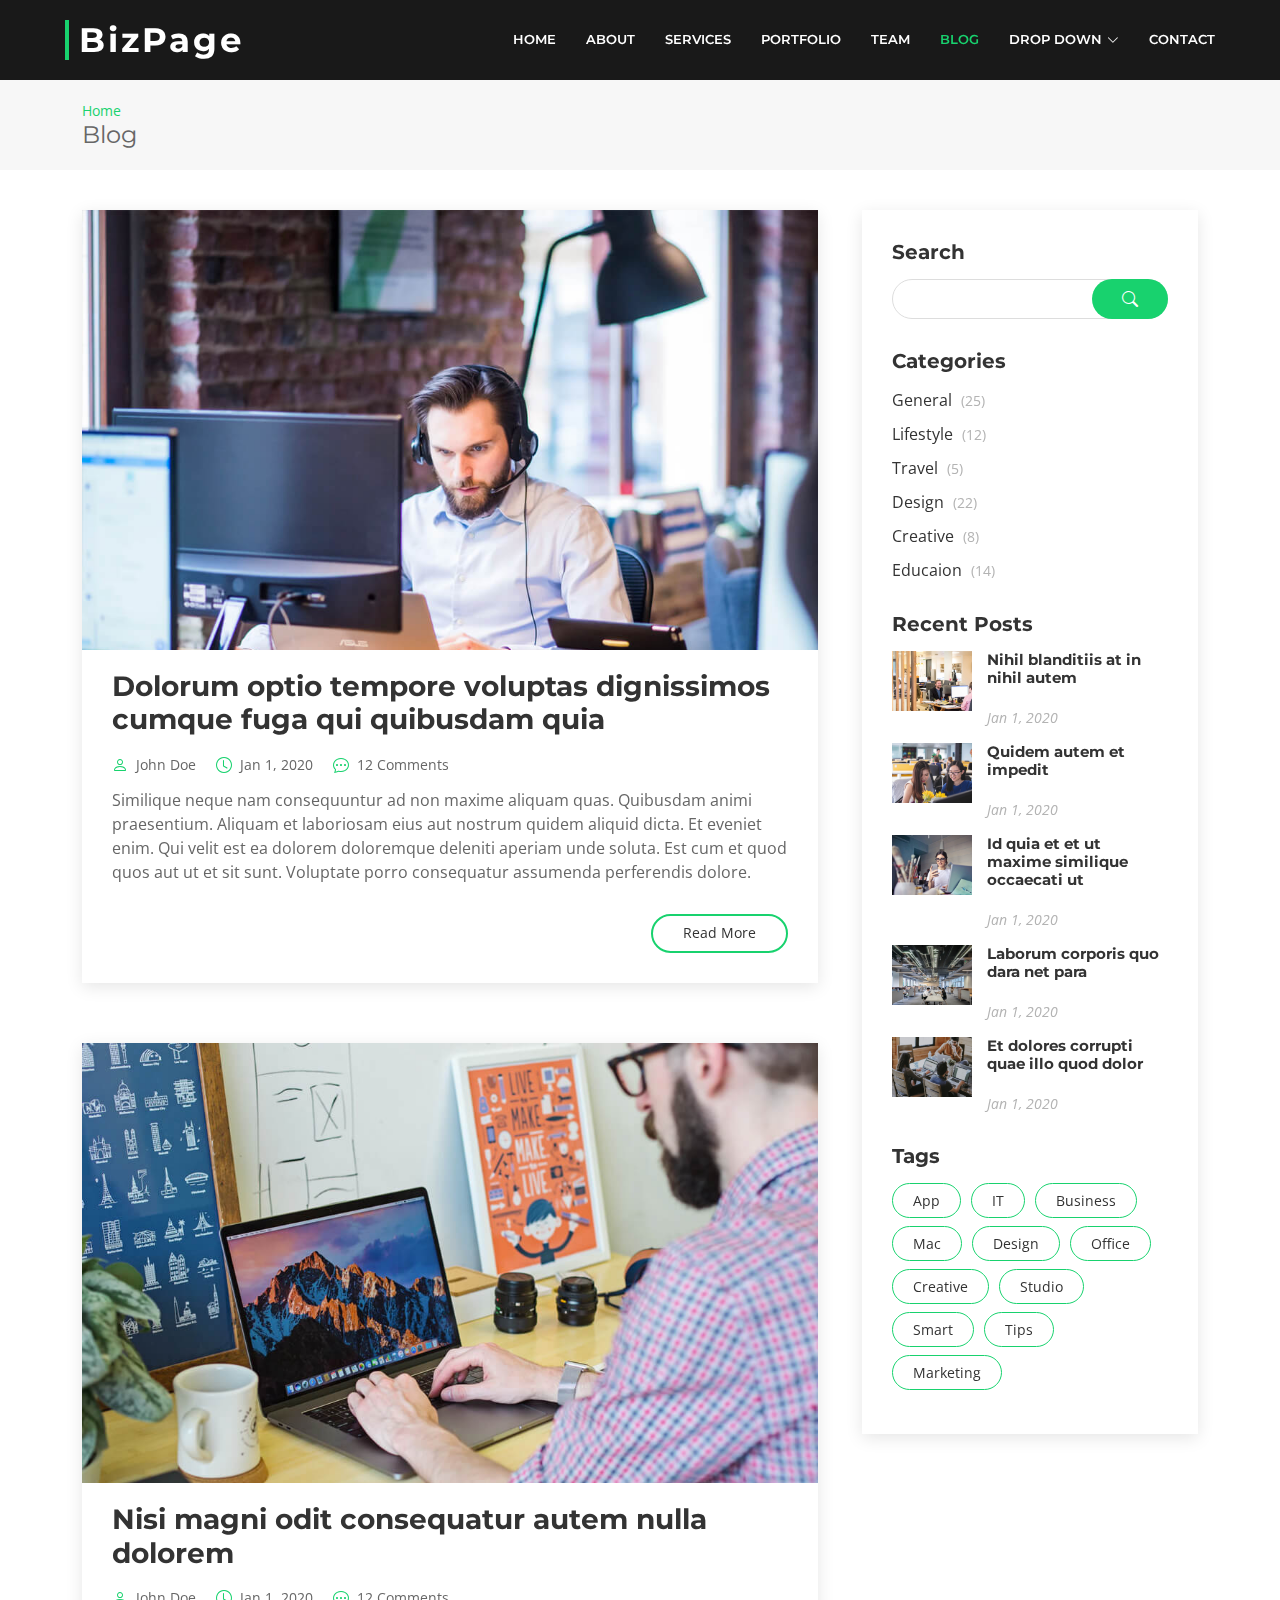
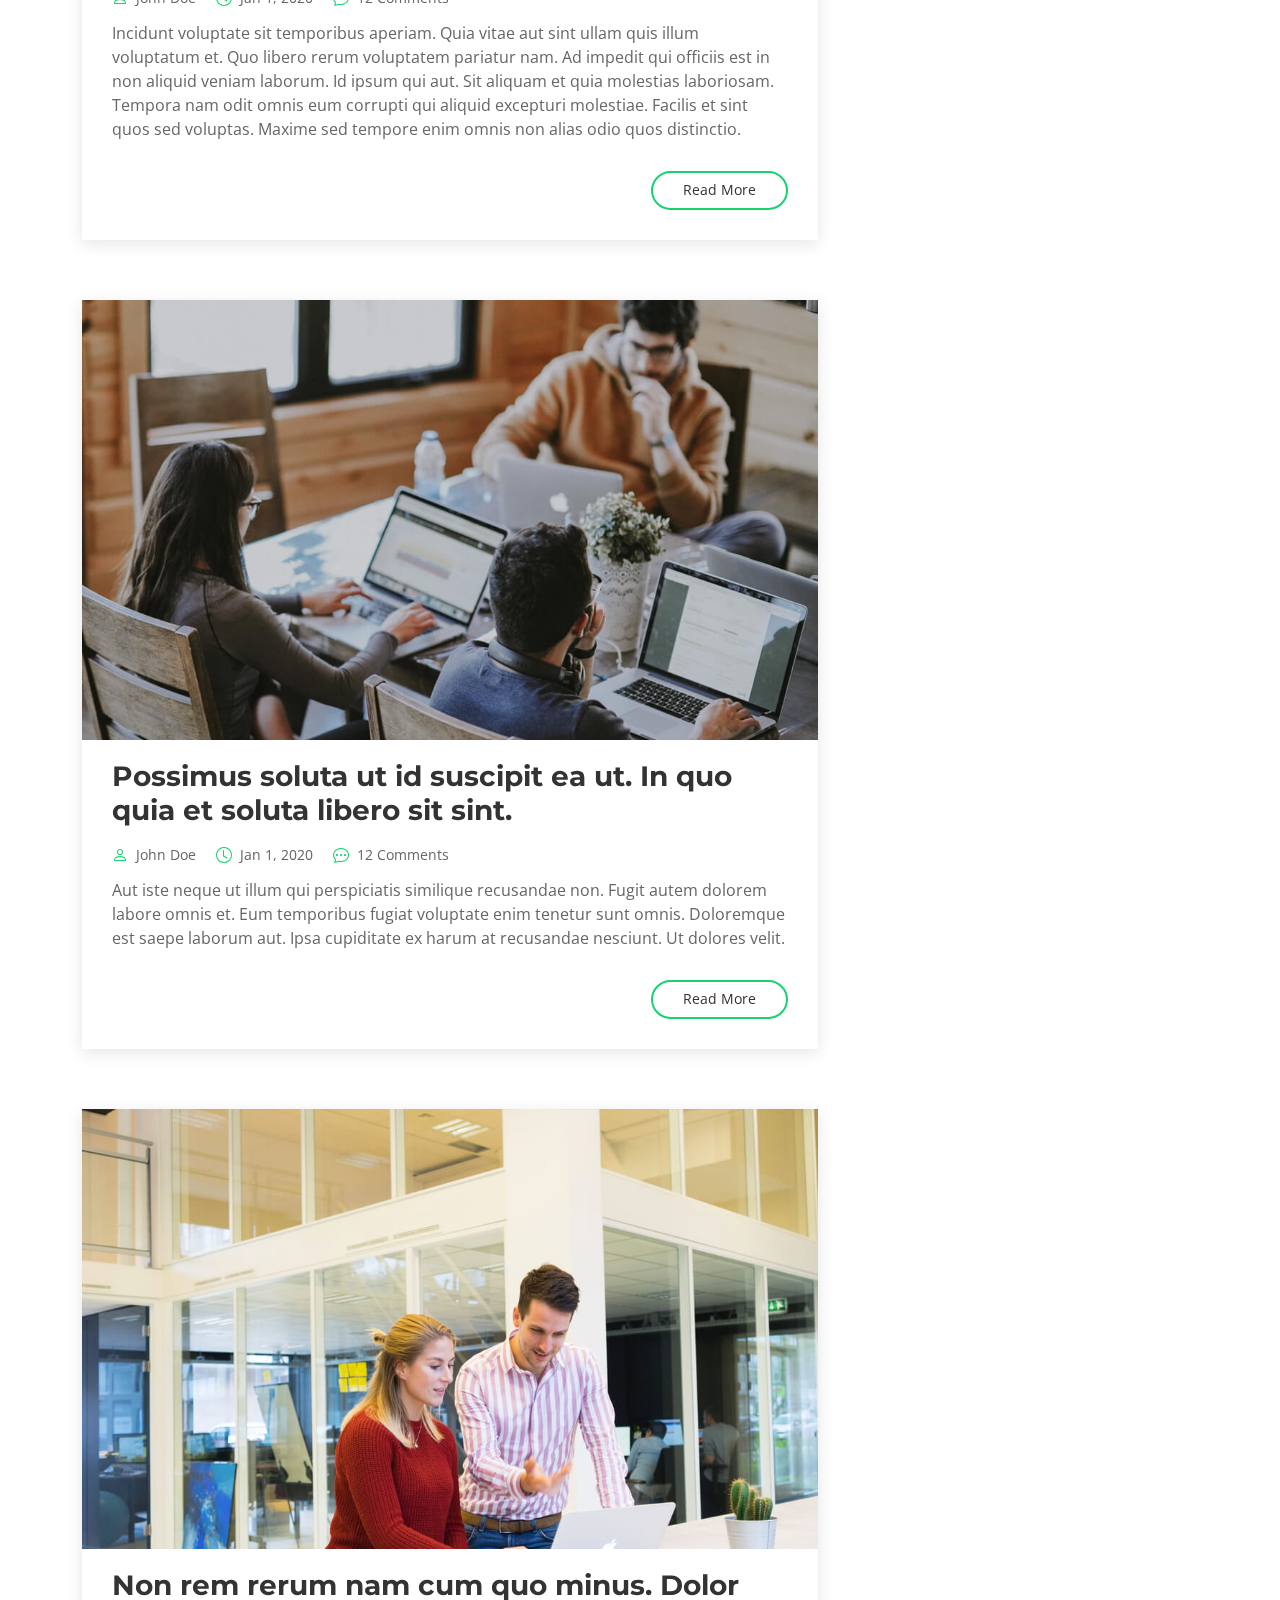
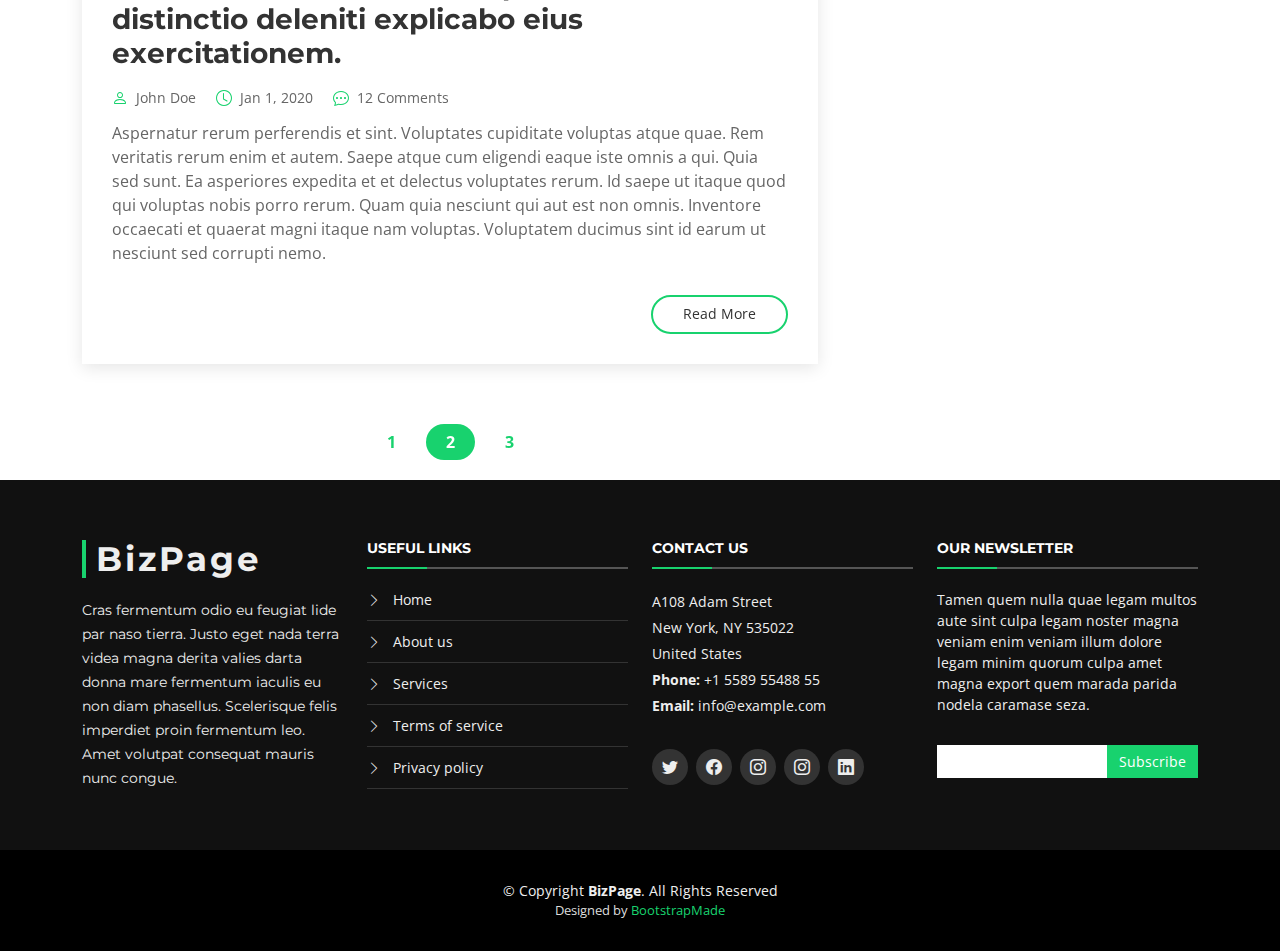
<file: blog.html>
<!DOCTYPE html>
<html lang="en">

<head>
  <meta charset="utf-8">
  <meta content="width=device-width, initial-scale=1.0" name="viewport">

  <title>Blog - BizPage Bootstrap Template</title>
  <meta content="" name="description">
  <meta content="" name="keywords">

  <!-- Favicons -->
  <link href="assets/img/favicon.png" rel="icon">
  <link href="assets/img/apple-touch-icon.png" rel="apple-touch-icon">

  <!-- Google Fonts -->
  <link href="https://fonts.googleapis.com/css?family=Open+Sans:300,300i,400,400i,700,700i|Montserrat:300,400,500,700" rel="stylesheet">

  <!-- Vendor CSS Files -->
  <link href="assets/vendor/animate.css/animate.min.css" rel="stylesheet">
  <link href="assets/vendor/aos/aos.css" rel="stylesheet">
  <link href="assets/vendor/bootstrap/css/bootstrap.min.css" rel="stylesheet">
  <link href="assets/vendor/bootstrap-icons/bootstrap-icons.css" rel="stylesheet">
  <link href="assets/vendor/glightbox/css/glightbox.min.css" rel="stylesheet">
  <link href="assets/vendor/swiper/swiper-bundle.min.css" rel="stylesheet">

  <!-- Template Main CSS File -->
  <link href="assets/css/style.css" rel="stylesheet">

  <!-- =======================================================
  * Template Name: BizPage - v5.9.1
  * Template URL: https://bootstrapmade.com/bizpage-bootstrap-business-template/
  * Author: BootstrapMade.com
  * License: https://bootstrapmade.com/license/
  ======================================================== -->
</head>

<body>

  <!-- ======= Header ======= -->
  <header id="header" class="fixed-top d-flex align-items-center ">
    <div class="container-fluid">

      <div class="row justify-content-center align-items-center">
        <div class="col-xl-11 d-flex align-items-center justify-content-between">
          <h1 class="logo"><a href="index.html">BizPage</a></h1>
          <!-- Uncomment below if you prefer to use an image logo -->
          <!-- <a href="index.html" class="logo"><img src="assets/img/logo.png" alt="" class="img-fluid"></a>-->

          <nav id="navbar" class="navbar">
            <ul>
              <li><a class="nav-link scrollto " href="#hero">Home</a></li>
              <li><a class="nav-link scrollto" href="#about">About</a></li>
              <li><a class="nav-link scrollto" href="#services">Services</a></li>
              <li><a class="nav-link scrollto " href="#portfolio">Portfolio</a></li>
              <li><a class="nav-link scrollto" href="#team">Team</a></li>
              <li><a class="nav-link  active" href="blog.html">Blog</a></li>
              <li class="dropdown"><a href="#"><span>Drop Down</span> <i class="bi bi-chevron-down"></i></a>
                <ul>
                  <li><a href="#">Drop Down 1</a></li>
                  <li class="dropdown"><a href="#"><span>Deep Drop Down</span> <i class="bi bi-chevron-right"></i></a>
                    <ul>
                      <li><a href="#">Deep Drop Down 1</a></li>
                      <li><a href="#">Deep Drop Down 2</a></li>
                      <li><a href="#">Deep Drop Down 3</a></li>
                      <li><a href="#">Deep Drop Down 4</a></li>
                      <li><a href="#">Deep Drop Down 5</a></li>
                    </ul>
                  </li>
                  <li><a href="#">Drop Down 2</a></li>
                  <li><a href="#">Drop Down 3</a></li>
                  <li><a href="#">Drop Down 4</a></li>
                </ul>
              </li>
              <li><a class="nav-link scrollto" href="#contact">Contact</a></li>
            </ul>
            <i class="bi bi-list mobile-nav-toggle"></i>
          </nav><!-- .navbar -->
        </div>
      </div>

    </div>
  </header><!-- End Header -->

  <main id="main">

    <!-- ======= Breadcrumbs ======= -->
    <section id="breadcrumbs" class="breadcrumbs">
      <div class="container">

        <ol>
          <li><a href="index.html">Home</a></li>
        </ol>
        <h2>Blog</h2>

      </div>
    </section><!-- End Breadcrumbs -->

    <!-- ======= Blog Section ======= -->
    <section id="blog" class="blog">
      <div class="container" data-aos="fade-up">

        <div class="row">

          <div class="col-lg-8 entries">

            <article class="entry">

              <div class="entry-img">
                <img src="assets/img/blog/blog-1.jpg" alt="" class="img-fluid">
              </div>

              <h2 class="entry-title">
                <a href="blog-single.html">Dolorum optio tempore voluptas dignissimos cumque fuga qui quibusdam quia</a>
              </h2>

              <div class="entry-meta">
                <ul>
                  <li class="d-flex align-items-center"><i class="bi bi-person"></i> <a href="blog-single.html">John Doe</a></li>
                  <li class="d-flex align-items-center"><i class="bi bi-clock"></i> <a href="blog-single.html"><time datetime="2020-01-01">Jan 1, 2020</time></a></li>
                  <li class="d-flex align-items-center"><i class="bi bi-chat-dots"></i> <a href="blog-single.html">12 Comments</a></li>
                </ul>
              </div>

              <div class="entry-content">
                <p>
                  Similique neque nam consequuntur ad non maxime aliquam quas. Quibusdam animi praesentium. Aliquam et laboriosam eius aut nostrum quidem aliquid dicta.
                  Et eveniet enim. Qui velit est ea dolorem doloremque deleniti aperiam unde soluta. Est cum et quod quos aut ut et sit sunt. Voluptate porro consequatur assumenda perferendis dolore.
                </p>
                <div class="read-more">
                  <a href="blog-single.html">Read More</a>
                </div>
              </div>

            </article><!-- End blog entry -->

            <article class="entry">

              <div class="entry-img">
                <img src="assets/img/blog/blog-2.jpg" alt="" class="img-fluid">
              </div>

              <h2 class="entry-title">
                <a href="blog-single.html">Nisi magni odit consequatur autem nulla dolorem</a>
              </h2>

              <div class="entry-meta">
                <ul>
                  <li class="d-flex align-items-center"><i class="bi bi-person"></i> <a href="blog-single.html">John Doe</a></li>
                  <li class="d-flex align-items-center"><i class="bi bi-clock"></i> <a href="blog-single.html"><time datetime="2020-01-01">Jan 1, 2020</time></a></li>
                  <li class="d-flex align-items-center"><i class="bi bi-chat-dots"></i> <a href="blog-single.html">12 Comments</a></li>
                </ul>
              </div>

              <div class="entry-content">
                <p>
                  Incidunt voluptate sit temporibus aperiam. Quia vitae aut sint ullam quis illum voluptatum et. Quo libero rerum voluptatem pariatur nam.
                  Ad impedit qui officiis est in non aliquid veniam laborum. Id ipsum qui aut. Sit aliquam et quia molestias laboriosam. Tempora nam odit omnis eum corrupti qui aliquid excepturi molestiae. Facilis et sint quos sed voluptas. Maxime sed tempore enim omnis non alias odio quos distinctio.
                </p>
                <div class="read-more">
                  <a href="blog-single.html">Read More</a>
                </div>
              </div>

            </article><!-- End blog entry -->

            <article class="entry">

              <div class="entry-img">
                <img src="assets/img/blog/blog-3.jpg" alt="" class="img-fluid">
              </div>

              <h2 class="entry-title">
                <a href="blog-single.html">Possimus soluta ut id suscipit ea ut. In quo quia et soluta libero sit sint.</a>
              </h2>

              <div class="entry-meta">
                <ul>
                  <li class="d-flex align-items-center"><i class="bi bi-person"></i> <a href="blog-single.html">John Doe</a></li>
                  <li class="d-flex align-items-center"><i class="bi bi-clock"></i> <a href="blog-single.html"><time datetime="2020-01-01">Jan 1, 2020</time></a></li>
                  <li class="d-flex align-items-center"><i class="bi bi-chat-dots"></i> <a href="blog-single.html">12 Comments</a></li>
                </ul>
              </div>

              <div class="entry-content">
                <p>
                  Aut iste neque ut illum qui perspiciatis similique recusandae non. Fugit autem dolorem labore omnis et. Eum temporibus fugiat voluptate enim tenetur sunt omnis.
                  Doloremque est saepe laborum aut. Ipsa cupiditate ex harum at recusandae nesciunt. Ut dolores velit.
                </p>
                <div class="read-more">
                  <a href="blog-single.html">Read More</a>
                </div>
              </div>

            </article><!-- End blog entry -->

            <article class="entry">

              <div class="entry-img">
                <img src="assets/img/blog/blog-4.jpg" alt="" class="img-fluid">
              </div>

              <h2 class="entry-title">
                <a href="blog-single.html">Non rem rerum nam cum quo minus. Dolor distinctio deleniti explicabo eius exercitationem.</a>
              </h2>

              <div class="entry-meta">
                <ul>
                  <li class="d-flex align-items-center"><i class="bi bi-person"></i> <a href="blog-single.html">John Doe</a></li>
                  <li class="d-flex align-items-center"><i class="bi bi-clock"></i> <a href="blog-single.html"><time datetime="2020-01-01">Jan 1, 2020</time></a></li>
                  <li class="d-flex align-items-center"><i class="bi bi-chat-dots"></i> <a href="blog-single.html">12 Comments</a></li>
                </ul>
              </div>

              <div class="entry-content">
                <p>
                  Aspernatur rerum perferendis et sint. Voluptates cupiditate voluptas atque quae. Rem veritatis rerum enim et autem. Saepe atque cum eligendi eaque iste omnis a qui.
                  Quia sed sunt. Ea asperiores expedita et et delectus voluptates rerum. Id saepe ut itaque quod qui voluptas nobis porro rerum. Quam quia nesciunt qui aut est non omnis. Inventore occaecati et quaerat magni itaque nam voluptas. Voluptatem ducimus sint id earum ut nesciunt sed corrupti nemo.
                </p>
                <div class="read-more">
                  <a href="blog-single.html">Read More</a>
                </div>
              </div>

            </article><!-- End blog entry -->

            <div class="blog-pagination">
              <ul class="justify-content-center">
                <li><a href="#">1</a></li>
                <li class="active"><a href="#">2</a></li>
                <li><a href="#">3</a></li>
              </ul>
            </div>

          </div><!-- End blog entries list -->

          <div class="col-lg-4">

            <div class="sidebar">

              <h3 class="sidebar-title">Search</h3>
              <div class="sidebar-item search-form">
                <form action="">
                  <input type="text" class="form-control">
                  <button type="submit"><i class="bi bi-search"></i></button>
                </form>
              </div><!-- End sidebar search formn-->

              <h3 class="sidebar-title">Categories</h3>
              <div class="sidebar-item categories">
                <ul>
                  <li><a href="#">General <span>(25)</span></a></li>
                  <li><a href="#">Lifestyle <span>(12)</span></a></li>
                  <li><a href="#">Travel <span>(5)</span></a></li>
                  <li><a href="#">Design <span>(22)</span></a></li>
                  <li><a href="#">Creative <span>(8)</span></a></li>
                  <li><a href="#">Educaion <span>(14)</span></a></li>
                </ul>
              </div><!-- End sidebar categories-->

              <h3 class="sidebar-title">Recent Posts</h3>
              <div class="sidebar-item recent-posts">
                <div class="post-item clearfix">
                  <img src="assets/img/blog/blog-recent-1.jpg" alt="">
                  <h4><a href="blog-single.html">Nihil blanditiis at in nihil autem</a></h4>
                  <time datetime="2020-01-01">Jan 1, 2020</time>
                </div>

                <div class="post-item clearfix">
                  <img src="assets/img/blog/blog-recent-2.jpg" alt="">
                  <h4><a href="blog-single.html">Quidem autem et impedit</a></h4>
                  <time datetime="2020-01-01">Jan 1, 2020</time>
                </div>

                <div class="post-item clearfix">
                  <img src="assets/img/blog/blog-recent-3.jpg" alt="">
                  <h4><a href="blog-single.html">Id quia et et ut maxime similique occaecati ut</a></h4>
                  <time datetime="2020-01-01">Jan 1, 2020</time>
                </div>

                <div class="post-item clearfix">
                  <img src="assets/img/blog/blog-recent-4.jpg" alt="">
                  <h4><a href="blog-single.html">Laborum corporis quo dara net para</a></h4>
                  <time datetime="2020-01-01">Jan 1, 2020</time>
                </div>

                <div class="post-item clearfix">
                  <img src="assets/img/blog/blog-recent-5.jpg" alt="">
                  <h4><a href="blog-single.html">Et dolores corrupti quae illo quod dolor</a></h4>
                  <time datetime="2020-01-01">Jan 1, 2020</time>
                </div>

              </div><!-- End sidebar recent posts-->

              <h3 class="sidebar-title">Tags</h3>
              <div class="sidebar-item tags">
                <ul>
                  <li><a href="#">App</a></li>
                  <li><a href="#">IT</a></li>
                  <li><a href="#">Business</a></li>
                  <li><a href="#">Mac</a></li>
                  <li><a href="#">Design</a></li>
                  <li><a href="#">Office</a></li>
                  <li><a href="#">Creative</a></li>
                  <li><a href="#">Studio</a></li>
                  <li><a href="#">Smart</a></li>
                  <li><a href="#">Tips</a></li>
                  <li><a href="#">Marketing</a></li>
                </ul>
              </div><!-- End sidebar tags-->

            </div><!-- End sidebar -->

          </div><!-- End blog sidebar -->

        </div>

      </div>
    </section><!-- End Blog Section -->

  </main><!-- End #main -->

  <!-- ======= Footer ======= -->
  <footer id="footer">
    <div class="footer-top">
      <div class="container">
        <div class="row">

          <div class="col-lg-3 col-md-6 footer-info">
            <h3>BizPage</h3>
            <p>Cras fermentum odio eu feugiat lide par naso tierra. Justo eget nada terra videa magna derita valies darta donna mare fermentum iaculis eu non diam phasellus. Scelerisque felis imperdiet proin fermentum leo. Amet volutpat consequat mauris nunc congue.</p>
          </div>

          <div class="col-lg-3 col-md-6 footer-links">
            <h4>Useful Links</h4>
            <ul>
              <li><i class="bi bi-chevron-right"></i> <a href="#">Home</a></li>
              <li><i class="bi bi-chevron-right"></i> <a href="#">About us</a></li>
              <li><i class="bi bi-chevron-right"></i> <a href="#">Services</a></li>
              <li><i class="bi bi-chevron-right"></i> <a href="#">Terms of service</a></li>
              <li><i class="bi bi-chevron-right"></i> <a href="#">Privacy policy</a></li>
            </ul>
          </div>

          <div class="col-lg-3 col-md-6 footer-contact">
            <h4>Contact Us</h4>
            <p>
              A108 Adam Street <br>
              New York, NY 535022<br>
              United States <br>
              <strong>Phone:</strong> +1 5589 55488 55<br>
              <strong>Email:</strong> info@example.com<br>
            </p>

            <div class="social-links">
              <a href="#" class="twitter"><i class="bi bi-twitter"></i></a>
              <a href="#" class="facebook"><i class="bi bi-facebook"></i></a>
              <a href="#" class="instagram"><i class="bi bi-instagram"></i></a>
              <a href="#" class="instagram"><i class="bi bi-instagram"></i></a>
              <a href="#" class="linkedin"><i class="bi bi-linkedin"></i></a>
            </div>

          </div>

          <div class="col-lg-3 col-md-6 footer-newsletter">
            <h4>Our Newsletter</h4>
            <p>Tamen quem nulla quae legam multos aute sint culpa legam noster magna veniam enim veniam illum dolore legam minim quorum culpa amet magna export quem marada parida nodela caramase seza.</p>
            <form action="" method="post">
              <input type="email" name="email"><input type="submit" value="Subscribe">
            </form>
          </div>

        </div>
      </div>
    </div>

    <div class="container">
      <div class="copyright">
        &copy; Copyright <strong>BizPage</strong>. All Rights Reserved
      </div>
      <div class="credits">
        <!--
        All the links in the footer should remain intact.
        You can delete the links only if you purchased the pro version.
        Licensing information: https://bootstrapmade.com/license/
        Purchase the pro version with working PHP/AJAX contact form: https://bootstrapmade.com/buy/?theme=BizPage
      -->
        Designed by <a href="https://bootstrapmade.com/">BootstrapMade</a>
      </div>
    </div>
  </footer><!-- End Footer -->

  <a href="#" class="back-to-top d-flex align-items-center justify-content-center"><i class="bi bi-arrow-up-short"></i></a>
  <!-- Uncomment below i you want to use a preloader -->
  <!-- <div id="preloader"></div> -->

  <!-- Vendor JS Files -->
  <script src="assets/vendor/purecounter/purecounter_vanilla.js"></script>
  <script src="assets/vendor/aos/aos.js"></script>
  <script src="assets/vendor/bootstrap/js/bootstrap.bundle.min.js"></script>
  <script src="assets/vendor/glightbox/js/glightbox.min.js"></script>
  <script src="assets/vendor/isotope-layout/isotope.pkgd.min.js"></script>
  <script src="assets/vendor/swiper/swiper-bundle.min.js"></script>
  <script src="assets/vendor/waypoints/noframework.waypoints.js"></script>
  <script src="assets/vendor/php-email-form/validate.js"></script>

  <!-- Template Main JS File -->
  <script src="assets/js/main.js"></script>

</body>

</html>
</file>
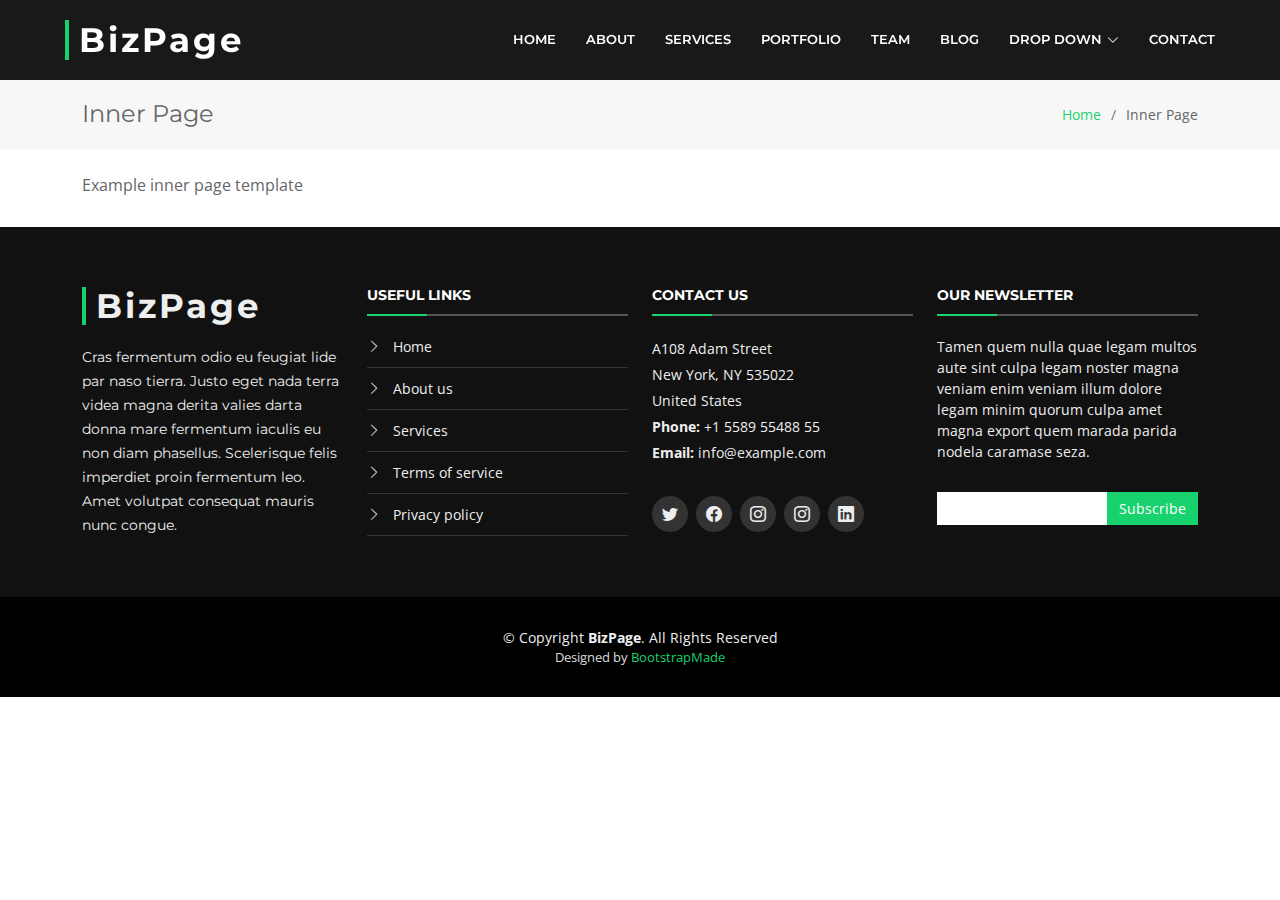
<file: inner-page.html>
<!DOCTYPE html>
<html lang="en">

<head>
  <meta charset="utf-8">
  <meta content="width=device-width, initial-scale=1.0" name="viewport">

  <title>Inner Page - BizPage Bootstrap Template</title>
  <meta content="" name="description">
  <meta content="" name="keywords">

  <!-- Favicons -->
  <link href="assets/img/favicon.png" rel="icon">
  <link href="assets/img/apple-touch-icon.png" rel="apple-touch-icon">

  <!-- Google Fonts -->
  <link href="https://fonts.googleapis.com/css?family=Open+Sans:300,300i,400,400i,700,700i|Montserrat:300,400,500,700" rel="stylesheet">

  <!-- Vendor CSS Files -->
  <link href="assets/vendor/animate.css/animate.min.css" rel="stylesheet">
  <link href="assets/vendor/aos/aos.css" rel="stylesheet">
  <link href="assets/vendor/bootstrap/css/bootstrap.min.css" rel="stylesheet">
  <link href="assets/vendor/bootstrap-icons/bootstrap-icons.css" rel="stylesheet">
  <link href="assets/vendor/glightbox/css/glightbox.min.css" rel="stylesheet">
  <link href="assets/vendor/swiper/swiper-bundle.min.css" rel="stylesheet">

  <!-- Template Main CSS File -->
  <link href="assets/css/style.css" rel="stylesheet">

  <!-- =======================================================
  * Template Name: BizPage - v5.9.1
  * Template URL: https://bootstrapmade.com/bizpage-bootstrap-business-template/
  * Author: BootstrapMade.com
  * License: https://bootstrapmade.com/license/
  ======================================================== -->
</head>

<body>

  <!-- ======= Header ======= -->
  <header id="header" class="fixed-top d-flex align-items-center ">
    <div class="container-fluid">

      <div class="row justify-content-center align-items-center">
        <div class="col-xl-11 d-flex align-items-center justify-content-between">
          <h1 class="logo"><a href="index.html">BizPage</a></h1>
          <!-- Uncomment below if you prefer to use an image logo -->
          <!-- <a href="index.html" class="logo"><img src="assets/img/logo.png" alt="" class="img-fluid"></a>-->

          <nav id="navbar" class="navbar">
            <ul>
              <li><a class="nav-link scrollto " href="#hero">Home</a></li>
              <li><a class="nav-link scrollto" href="#about">About</a></li>
              <li><a class="nav-link scrollto" href="#services">Services</a></li>
              <li><a class="nav-link scrollto " href="#portfolio">Portfolio</a></li>
              <li><a class="nav-link scrollto" href="#team">Team</a></li>
              <li><a class="nav-link  " href="blog.html">Blog</a></li>
              <li class="dropdown"><a href="#"><span>Drop Down</span> <i class="bi bi-chevron-down"></i></a>
                <ul>
                  <li><a href="#">Drop Down 1</a></li>
                  <li class="dropdown"><a href="#"><span>Deep Drop Down</span> <i class="bi bi-chevron-right"></i></a>
                    <ul>
                      <li><a href="#">Deep Drop Down 1</a></li>
                      <li><a href="#">Deep Drop Down 2</a></li>
                      <li><a href="#">Deep Drop Down 3</a></li>
                      <li><a href="#">Deep Drop Down 4</a></li>
                      <li><a href="#">Deep Drop Down 5</a></li>
                    </ul>
                  </li>
                  <li><a href="#">Drop Down 2</a></li>
                  <li><a href="#">Drop Down 3</a></li>
                  <li><a href="#">Drop Down 4</a></li>
                </ul>
              </li>
              <li><a class="nav-link scrollto" href="#contact">Contact</a></li>
            </ul>
            <i class="bi bi-list mobile-nav-toggle"></i>
          </nav><!-- .navbar -->
        </div>
      </div>

    </div>
  </header><!-- End Header -->

  <main id="main">

    <!-- ======= Breadcrumbs Section ======= -->
    <section class="breadcrumbs">
      <div class="container">

        <div class="d-flex justify-content-between align-items-center">
          <h2>Inner Page</h2>
          <ol>
            <li><a href="index.html">Home</a></li>
            <li>Inner Page</li>
          </ol>
        </div>

      </div>
    </section><!-- End Breadcrumbs Section -->

    <section class="inner-page mt-4">
      <div class="container">
        <p>
          Example inner page template
        </p>
      </div>
    </section>

  </main><!-- End #main -->

  <!-- ======= Footer ======= -->
  <footer id="footer">
    <div class="footer-top">
      <div class="container">
        <div class="row">

          <div class="col-lg-3 col-md-6 footer-info">
            <h3>BizPage</h3>
            <p>Cras fermentum odio eu feugiat lide par naso tierra. Justo eget nada terra videa magna derita valies darta donna mare fermentum iaculis eu non diam phasellus. Scelerisque felis imperdiet proin fermentum leo. Amet volutpat consequat mauris nunc congue.</p>
          </div>

          <div class="col-lg-3 col-md-6 footer-links">
            <h4>Useful Links</h4>
            <ul>
              <li><i class="bi bi-chevron-right"></i> <a href="#">Home</a></li>
              <li><i class="bi bi-chevron-right"></i> <a href="#">About us</a></li>
              <li><i class="bi bi-chevron-right"></i> <a href="#">Services</a></li>
              <li><i class="bi bi-chevron-right"></i> <a href="#">Terms of service</a></li>
              <li><i class="bi bi-chevron-right"></i> <a href="#">Privacy policy</a></li>
            </ul>
          </div>

          <div class="col-lg-3 col-md-6 footer-contact">
            <h4>Contact Us</h4>
            <p>
              A108 Adam Street <br>
              New York, NY 535022<br>
              United States <br>
              <strong>Phone:</strong> +1 5589 55488 55<br>
              <strong>Email:</strong> info@example.com<br>
            </p>

            <div class="social-links">
              <a href="#" class="twitter"><i class="bi bi-twitter"></i></a>
              <a href="#" class="facebook"><i class="bi bi-facebook"></i></a>
              <a href="#" class="instagram"><i class="bi bi-instagram"></i></a>
              <a href="#" class="instagram"><i class="bi bi-instagram"></i></a>
              <a href="#" class="linkedin"><i class="bi bi-linkedin"></i></a>
            </div>

          </div>

          <div class="col-lg-3 col-md-6 footer-newsletter">
            <h4>Our Newsletter</h4>
            <p>Tamen quem nulla quae legam multos aute sint culpa legam noster magna veniam enim veniam illum dolore legam minim quorum culpa amet magna export quem marada parida nodela caramase seza.</p>
            <form action="" method="post">
              <input type="email" name="email"><input type="submit" value="Subscribe">
            </form>
          </div>

        </div>
      </div>
    </div>

    <div class="container">
      <div class="copyright">
        &copy; Copyright <strong>BizPage</strong>. All Rights Reserved
      </div>
      <div class="credits">
        <!--
        All the links in the footer should remain intact.
        You can delete the links only if you purchased the pro version.
        Licensing information: https://bootstrapmade.com/license/
        Purchase the pro version with working PHP/AJAX contact form: https://bootstrapmade.com/buy/?theme=BizPage
      -->
        Designed by <a href="https://bootstrapmade.com/">BootstrapMade</a>
      </div>
    </div>
  </footer><!-- End Footer -->

  <a href="#" class="back-to-top d-flex align-items-center justify-content-center"><i class="bi bi-arrow-up-short"></i></a>
  <!-- Uncomment below i you want to use a preloader -->
  <!-- <div id="preloader"></div> -->

  <!-- Vendor JS Files -->
  <script src="assets/vendor/purecounter/purecounter_vanilla.js"></script>
  <script src="assets/vendor/aos/aos.js"></script>
  <script src="assets/vendor/bootstrap/js/bootstrap.bundle.min.js"></script>
  <script src="assets/vendor/glightbox/js/glightbox.min.js"></script>
  <script src="assets/vendor/isotope-layout/isotope.pkgd.min.js"></script>
  <script src="assets/vendor/swiper/swiper-bundle.min.js"></script>
  <script src="assets/vendor/waypoints/noframework.waypoints.js"></script>
  <script src="assets/vendor/php-email-form/validate.js"></script>

  <!-- Template Main JS File -->
  <script src="assets/js/main.js"></script>

</body>

</html>
</file>
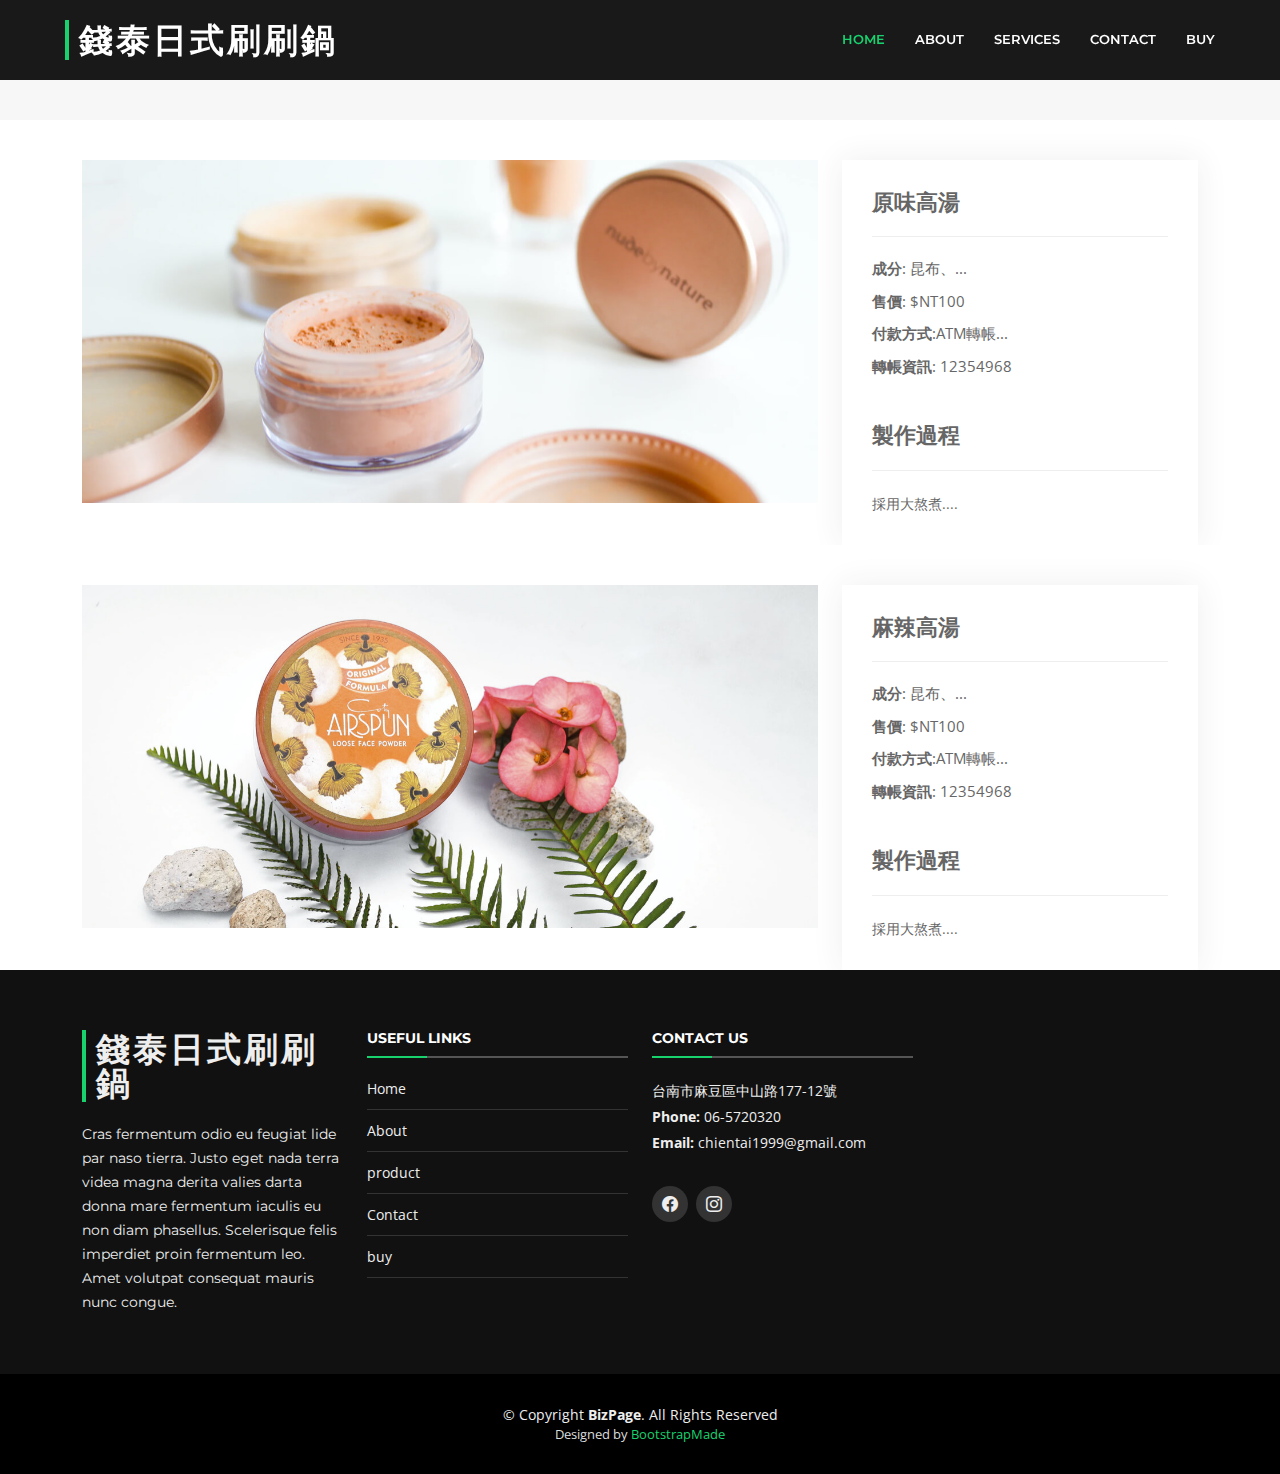
<file: portfolio-details.html>
<!DOCTYPE html>
<html lang="en">

<head>
  <meta charset="utf-8">
  <meta content="width=device-width, initial-scale=1.0" name="viewport">

  <title>Portfolio Details - BizPage Bootstrap Template</title>
  <meta content="" name="description">
  <meta content="" name="keywords">

  <!-- Favicons -->
  <link href="assets/img/favicon.png" rel="icon">
  <link href="assets/img/apple-touch-icon.png" rel="apple-touch-icon">

  <!-- Google Fonts -->
  <link href="https://fonts.googleapis.com/css?family=Open+Sans:300,300i,400,400i,700,700i|Montserrat:300,400,500,700" rel="stylesheet">

  <!-- Vendor CSS Files -->
  <link href="assets/vendor/animate.css/animate.min.css" rel="stylesheet">
  <link href="assets/vendor/aos/aos.css" rel="stylesheet">
  <link href="assets/vendor/bootstrap/css/bootstrap.min.css" rel="stylesheet">
  <link href="assets/vendor/bootstrap-icons/bootstrap-icons.css" rel="stylesheet">
  <link href="assets/vendor/glightbox/css/glightbox.min.css" rel="stylesheet">
  <link href="assets/vendor/swiper/swiper-bundle.min.css" rel="stylesheet">

  <!-- Template Main CSS File -->
  <link href="assets/css/style.css" rel="stylesheet">

  <!-- =======================================================
  * Template Name: BizPage - v5.9.1
  * Template URL: https://bootstrapmade.com/bizpage-bootstrap-business-template/
  * Author: BootstrapMade.com
  * License: https://bootstrapmade.com/license/
  ======================================================== -->
</head>

<body>

  <!-- ======= Header ======= -->
  <header id="header" class="fixed-top d-flex align-items-center ">
    <div class="container-fluid">

      <div class="row justify-content-center align-items-center">
        <div class="col-xl-11 d-flex align-items-center justify-content-between">
          <h1 class="logo"><a href="index.html">錢泰日式刷刷鍋</a></h1>
          <!-- Uncomment below if you prefer to use an image logo -->
          <!-- <a href="index.html" class="logo"><img src="assets/img/logo.png" alt="" class="img-fluid"></a>-->

          <nav id="navbar" class="navbar">
            <ul>
              <ul>
                <li><a class="nav-link scrollto active" href="./index.html">Home</a></li>
                <li><a class="nav-link scrollto" href="./index.html#about">About</a></li>
                <li><a class="nav-link scrollto" href="./index.html#services">Services</a></li>
                <li><a class="nav-link scrollto" href="./index.html#contact">Contact</a></li>
                <li><a class="nav-link scrollto" href="./portfolio-details.html">buy</a></li>
              </ul>
            </ul>
            <i class="bi bi-list mobile-nav-toggle"></i>
          </nav><!-- .navbar -->
        </div>
      </div>

    </div>
  </header><!-- End Header -->

  <main id="main">

    <!-- ======= Breadcrumbs Section ======= -->
    <section class="breadcrumbs">
      <div class="container">

        <div class="d-flex justify-content-between align-items-center">
          <!-- <h2>喝湯!</h2> -->
          <!-- <ol>
            <li><a href="index.html">Home</a></li>
            <li><a href="portfolio.html">Portfolio</a></li>
            <li>Portfolio Details</li>
          </ol> -->
        </div>

      </div>
    </section><!-- Breadcrumbs Section -->

    <!-- ======= Portfolio Details Section ======= -->
    <section id="portfolio-details" class="portfolio-details">
      <div class="container">

        <div class="row gy-4">

          <div class="col-lg-8">
            <div class="portfolio-details-slider swiper">
              <div class="swiper-wrapper align-items-center">

                <!-- <div class="swiper-slide">
                  <img src="assets/img/portfolio/portfolio-details-1.jpg" alt="">
                </div>

                <div class="swiper-slide">
                  <img src="assets/img/portfolio/portfolio-details-2.jpg" alt="">
                </div> -->

                <div class="swiper-slide">
                  <img src="assets/img/portfolio/portfolio-details-3.jpg" alt="">
                </div>

              </div>
              <div class="swiper-pagination"></div>
            </div>
          </div>

          <div class="col-lg-4">
            <div class="portfolio-info">
              <h3>原味高湯</h3>
              <ul>
                <li><strong>成分</strong>: 昆布、...</li>
                <li><strong>售價</strong>: $NT100</li>
                <li><strong>付款方式</strong>:ATM轉帳...</li>
                <li><strong>轉帳資訊</strong>: 12354968</li>
              </ul>
              <div class="portfolio-description">
                <h3>製作過程</h3><small>採用大熬煮....</small>
                <!-- <p> -->

                <!-- </p> -->
              </div>
            </div>

          </div>

        </div>

      </div>
    </section><!-- End Portfolio Details Section -->
    <section id="portfolio-details" class="portfolio-details">
      <div class="container">

        <div class="row gy-4">

          <div class="col-lg-8">
            <div class="portfolio-details-slider swiper">
              <div class="swiper-wrapper align-items-center">

                <!-- <div class="swiper-slide">
                  <img src="assets/img/portfolio/portfolio-details-1.jpg" alt="">
                </div> -->

                <div class="swiper-slide">
                  <img src="assets/img/portfolio/portfolio-details-2.jpg" alt="">
                </div>

                <!-- <div class="swiper-slide">
                  <img src="assets/img/portfolio/portfolio-details-3.jpg" alt="">
                </div> -->

              </div>
              <div class="swiper-pagination"></div>
            </div>
          </div>

          <div class="col-lg-4">
            <div class="portfolio-info">
              <h3>麻辣高湯</h3>
              <ul>
                <li><strong>成分</strong>: 昆布、...</li>
                <li><strong>售價</strong>: $NT100</li>
                <li><strong>付款方式</strong>:ATM轉帳...</li>
                <li><strong>轉帳資訊</strong>: 12354968</li>
              </ul>

              <div class="portfolio-description">
                <h3>製作過程</h3><small>採用大熬煮....</small>
                <!-- <p> -->

                <!-- </p> -->
              </div>
            </div>

          </div>

        </div>

      </div>
    </section><!-- End Portfolio Details Section -->


  </main><!-- End #main -->

  <!-- ======= Footer ======= -->
  <footer id="footer">
    <div class="footer-top">
      <div class="container">
        <div class="row">

          <div class="col-lg-3 col-md-6 footer-info">
            <h3>錢泰日式刷刷鍋</h3>
            <p>Cras fermentum odio eu feugiat lide par naso tierra. Justo eget nada terra videa magna derita valies darta donna mare fermentum iaculis eu non diam phasellus. Scelerisque felis imperdiet proin fermentum leo. Amet volutpat consequat mauris nunc congue.</p>
          </div>

          <div class="col-lg-3 col-md-6 footer-links">
            <h4>Useful Links</h4>
            <ul>
              <li><a class="nav-link scrollto active" href="./index.html">Home</a></li>
              <li><a class="nav-link scrollto" href="./index.html#about">About</a></li>
              <li><a class="nav-link scrollto" href="./index.html#portfolio">product</a></li>
              <li><a class="nav-link scrollto" href="./index.html#contact">Contact</a></li>
              <li><a class="nav-link scrollto" href="./portfolio-details.html">buy</a></li>
            </ul>
          </div>

          <div class="col-lg-3 col-md-6 footer-contact">
            <h4>Contact Us</h4>
            <p>
              台南市麻豆區中山路177-12號 <br>

              <strong>Phone:</strong> 06-5720320<br>
              <strong>Email:</strong> chientai1999@gmail.com<br>
            </p>

            <div class="social-links">
              <!-- <a href="#" class="twitter"><i class="bi bi-twitter"></i></a> -->
              <a href="https://www.facebook.com/CHIENTAISHABUSHABU" class="facebook"><i class="bi bi-facebook"></i></a>
              <a href="https://www.instagram.com/chien_tai_1999" class="instagram"><i class="bi bi-instagram"></i></a>
              <!-- <a href="#" class="instagram"><i class="bi bi-instagram"></i></a>
              <a href="#" class="linkedin"><i class="bi bi-linkedin"></i></a> -->
            </div>

          </div>


        </div>
      </div>
    </div>

    <div class="container">
      <div class="copyright">
        &copy; Copyright <strong>BizPage</strong>. All Rights Reserved
      </div>
      <div class="credits">
        <!--
        All the links in the footer should remain intact.
        You can delete the links only if you purchased the pro version.
        Licensing information: https://bootstrapmade.com/license/
        Purchase the pro version with working PHP/AJAX contact form: https://bootstrapmade.com/buy/?theme=BizPage
      -->
        Designed by <a href="https://bootstrapmade.com/">BootstrapMade</a>
      </div>
    </div>
  </footer><!-- End Footer -->

  <a href="#" class="back-to-top d-flex align-items-center justify-content-center"><i class="bi bi-arrow-up-short"></i></a>
  <!-- Uncomment below i you want to use a preloader -->
  <!-- <div id="preloader"></div> -->

  <!-- Vendor JS Files -->
  <script src="assets/vendor/purecounter/purecounter_vanilla.js"></script>
  <script src="assets/vendor/aos/aos.js"></script>
  <script src="assets/vendor/bootstrap/js/bootstrap.bundle.min.js"></script>
  <script src="assets/vendor/glightbox/js/glightbox.min.js"></script>
  <script src="assets/vendor/isotope-layout/isotope.pkgd.min.js"></script>
  <script src="assets/vendor/swiper/swiper-bundle.min.js"></script>
  <script src="assets/vendor/waypoints/noframework.waypoints.js"></script>
  <script src="assets/vendor/php-email-form/validate.js"></script>

  <!-- Template Main JS File -->
  <script src="assets/js/main.js"></script>

</body>

</html>
</file>
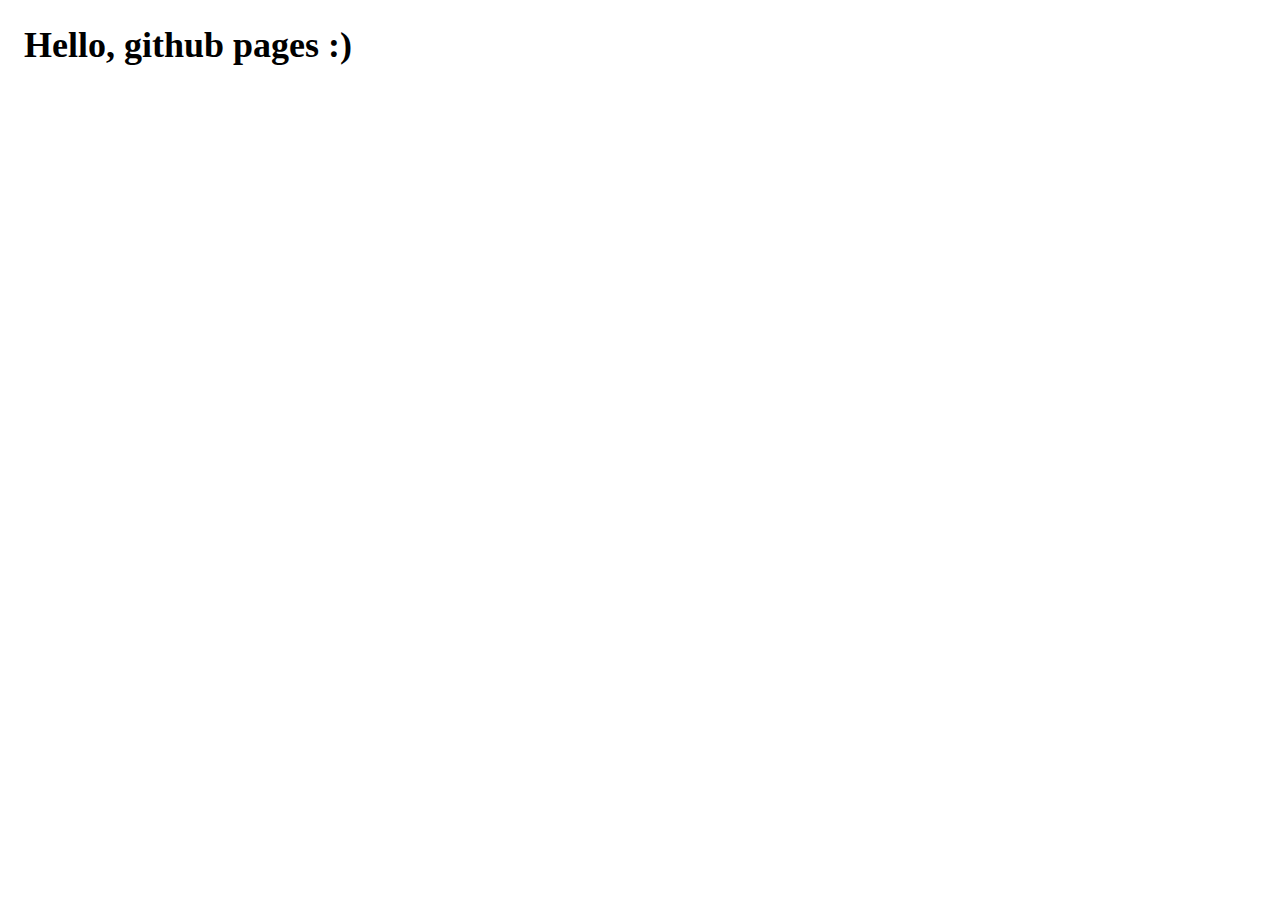
<file: test.html>
<!DOCTYPE html>
<html>
<style>
  #main-content {
  font-size: 36px;
  font-weight: bold;
  padding: 16px;
}
</style>
<head>
    <meta charset="utf-8" />
    <!-- <meta http-equiv="X-UA-Compatible" content="IE=edge"> -->
    <title>Github Page demo</title>
    <meta name="viewport" content="width=device-width, initial-scale=1">
    <!-- <link rel="stylesheet" type="text/css" media="screen" href="main.css" /> -->
    <script>
      window.onload = function() {
      document.getElementById('main-content').innerHTML = 'Hello, github pages :)'
    }
    </script>
</head>
<body>
    <div id="main-content">

    </div>

</body>
</html>
</file>
<file: assets/css/style.css>
/**
* Template Name: BizPage - v5.9.1
* Template URL: https://bootstrapmade.com/bizpage-bootstrap-business-template/
* Author: BootstrapMade.com
* License: https://bootstrapmade.com/license/
*/

/*--------------------------------------------------------------
# General
--------------------------------------------------------------*/
body {
  background: #fff;
  color: #666666;
  font-family: "Open Sans", sans-serif;
}

a {
  color: #18d26e;
  transition: 0.5s;
  text-decoration: none;
}

a:hover,
a:active,
a:focus {
  color: #18d36e;
  outline: none;
  text-decoration: none;
}

p {
  padding: 0;
  margin: 0 0 30px 0;
}

h1,
h2,
h3,
h4,
h5,
h6 {
  font-family: "Montserrat", sans-serif;
  font-weight: 400;
  margin: 0 0 20px 0;
  padding: 0;
}

/*--------------------------------------------------------------
# Back to top button
--------------------------------------------------------------*/
.back-to-top {
  position: fixed;
  visibility: hidden;
  opacity: 0;
  right: 15px;
  bottom: 15px;
  z-index: 996;
  background: #18d26e;
  width: 40px;
  height: 40px;
  border-radius: 50px;
  transition: all 0.4s;
}

.back-to-top i {
  font-size: 28px;
  color: #fff;
  line-height: 0;
}

.back-to-top:hover {
  background: #2ce782;
  color: #fff;
}

.back-to-top.active {
  visibility: visible;
  opacity: 1;
}

/* Prelaoder */
#preloader {
  position: fixed;
  top: 0;
  left: 0;
  right: 0;
  bottom: 0;
  z-index: 9999;
  overflow: hidden;
  background: #fff;
}

#preloader:before {
  content: "";
  position: fixed;
  top: calc(50% - 30px);
  left: calc(50% - 30px);
  border: 6px solid #f2f2f2;
  border-top: 6px solid #18d26e;
  border-radius: 50%;
  width: 60px;
  height: 60px;
  -webkit-animation: animate-preloader 1s linear infinite;
  animation: animate-preloader 1s linear infinite;
}

@-webkit-keyframes animate-preloader {
  0% {
    transform: rotate(0deg);
  }

  100% {
    transform: rotate(360deg);
  }
}

@keyframes animate-preloader {
  0% {
    transform: rotate(0deg);
  }

  100% {
    transform: rotate(360deg);
  }
}

/*--------------------------------------------------------------
# Header
--------------------------------------------------------------*/
#header {
  transition: all 0.5s;
  z-index: 997;
  background: rgba(0, 0, 0, 0.9);
  height: 80px;
}

#header.header-transparent {
  background: transparent;
}

#header.header-scrolled {
  background: rgba(0, 0, 0, 0.9);
  height: 60px;
}

#header .logo {
  font-size: 34px;
  margin: 0;
  padding: 0;
  font-family: "Montserrat", sans-serif;
  font-weight: 700;
  letter-spacing: 3px;
  padding-left: 10px;
  border-left: 4px solid #18d26e;
}

#header .logo a {
  color: #fff;
}

#header .logo img {
  max-height: 40px;
}

@media (max-width: 992px) {
  #header .logo {
    font-size: 28px;
  }
}

/*--------------------------------------------------------------
# Navigation Menu
--------------------------------------------------------------*/
/**
* Desktop Navigation 
*/
.navbar {
  padding: 0;
}

.navbar ul {
  margin: 0;
  padding: 0;
  display: flex;
  list-style: none;
  align-items: center;
}

.navbar li {
  position: relative;
}

.navbar a,
.navbar a:focus {
  display: flex;
  align-items: center;
  justify-content: space-between;
  padding: 10px 0 10px 30px;
  font-family: "Montserrat", sans-serif;
  font-size: 13px;
  font-weight: 600;
  color: #fff;
  white-space: nowrap;
  text-transform: uppercase;
  transition: 0.3s;
}

.navbar a i,
.navbar a:focus i {
  font-size: 12px;
  line-height: 0;
  margin-left: 5px;
}

.navbar a:hover,
.navbar .active,
.navbar .active:focus,
.navbar li:hover>a {
  color: #18d26e;
}

.navbar .dropdown ul {
  display: block;
  position: absolute;
  left: 14px;
  top: calc(100% + 30px);
  margin: 0;
  padding: 10px 0;
  z-index: 99;
  opacity: 0;
  visibility: hidden;
  background: #fff;
  box-shadow: 0px 0px 30px rgba(127, 137, 161, 0.25);
  transition: 0.3s;
}

.navbar .dropdown ul li {
  min-width: 200px;
}

.navbar .dropdown ul a {
  padding: 10px 20px;
  text-transform: none;
  color: #666666;
}

.navbar .dropdown ul a i {
  font-size: 12px;
}

.navbar .dropdown ul a:hover,
.navbar .dropdown ul .active:hover,
.navbar .dropdown ul li:hover>a {
  color: #18d26e;
}

.navbar .dropdown:hover>ul {
  opacity: 1;
  top: 100%;
  visibility: visible;
}

.navbar .dropdown .dropdown ul {
  top: 0;
  left: calc(100% - 30px);
  visibility: hidden;
}

.navbar .dropdown .dropdown:hover>ul {
  opacity: 1;
  top: 0;
  left: 100%;
  visibility: visible;
}

@media (max-width: 1366px) {
  .navbar .dropdown .dropdown ul {
    left: -90%;
  }

  .navbar .dropdown .dropdown:hover>ul {
    left: -100%;
  }
}

/**
* Mobile Navigation 
*/
.mobile-nav-toggle {
  color: #fff;
  font-size: 28px;
  cursor: pointer;
  display: none;
  line-height: 0;
  transition: 0.5s;
}

@media (max-width: 991px) {
  .mobile-nav-toggle {
    display: block;
  }

  .navbar ul {
    display: none;
  }
}

.navbar-mobile {
  position: fixed;
  overflow: hidden;
  top: 0;
  right: 0;
  left: 0;
  bottom: 0;
  background: rgba(26, 26, 26, 0.9);
  transition: 0.3s;
  z-index: 999;
}

.navbar-mobile .mobile-nav-toggle {
  position: absolute;
  top: 15px;
  right: 15px;
}

.navbar-mobile ul {
  display: block;
  position: absolute;
  top: 55px;
  right: 15px;
  bottom: 15px;
  left: 15px;
  padding: 10px 0;
  background-color: #fff;
  overflow-y: auto;
  transition: 0.3s;
}

.navbar-mobile a,
.navbar-mobile a:focus {
  padding: 10px 20px;
  font-size: 15px;
  color: #333333;
}

.navbar-mobile a:hover,
.navbar-mobile .active,
.navbar-mobile li:hover>a {
  color: #18d26e;
}

.navbar-mobile .getstarted,
.navbar-mobile .getstarted:focus {
  margin: 15px;
}

.navbar-mobile .dropdown ul {
  position: static;
  display: none;
  margin: 10px 20px;
  padding: 10px 0;
  z-index: 99;
  opacity: 1;
  visibility: visible;
  background: #fff;
  box-shadow: 0px 0px 30px rgba(127, 137, 161, 0.25);
}

.navbar-mobile .dropdown ul li {
  min-width: 200px;
}

.navbar-mobile .dropdown ul a {
  padding: 10px 20px;
}

.navbar-mobile .dropdown ul a i {
  font-size: 12px;
}

.navbar-mobile .dropdown ul a:hover,
.navbar-mobile .dropdown ul .active:hover,
.navbar-mobile .dropdown ul li:hover>a {
  color: #18d26e;
}

.navbar-mobile .dropdown>.dropdown-active {
  display: block;
}

/*--------------------------------------------------------------
# Hero Section
--------------------------------------------------------------*/
#hero {
  width: 100%;
  height: 100vh;
  background: #000;
  overflow: hidden;
  position: relative;
}

@media (max-height: 500px) {
  #hero {
    height: 150vh;
  }
}

#hero .carousel,
#hero .carousel-inner,
#hero .carousel-item,
#hero .carousel-item::before {
  position: absolute;
  top: 0;
  right: 0;
  left: 0;
  bottom: 0;
}

#hero .carousel-item {
  background-size: cover;
  background-position: center;
  background-repeat: no-repeat;
}

#hero .carousel-item::before {
  content: "";
  background-color: rgba(0, 0, 0, 0.7);
}

#hero .carousel-container {
  display: flex;
  justify-content: center;
  align-items: center;
  position: absolute;
  bottom: 0;
  top: 70px;
  left: 50px;
  right: 50px;
}

#hero .container {
  text-align: center;
}

#hero h2 {
  color: #fff;
  margin-bottom: 30px;
  font-size: 48px;
  font-weight: 700;
}

@media (max-width: 768px) {
  #hero h2 {
    font-size: 28px;
  }
}

#hero p {
  width: 80%;
  margin: 0 auto 30px auto;
  color: #fff;
}

@media (min-width: 1024px) {
  #hero p {
    width: 60%;
  }
}

#hero .carousel-fade {
  overflow: hidden;
}

#hero .carousel-fade .carousel-inner .carousel-item {
  transition-property: opacity;
}

#hero .carousel-fade .carousel-inner .carousel-item,
#hero .carousel-fade .carousel-inner .active.carousel-item-start,
#hero .carousel-fade .carousel-inner .active.carousel-item-end {
  opacity: 0;
}

#hero .carousel-fade .carousel-inner .active,
#hero .carousel-fade .carousel-inner .carousel-item-next.carousel-item-start,
#hero .carousel-fade .carousel-inner .carousel-item-prev.carousel-item-end {
  opacity: 1;
  transition: 0.5s;
}

#hero .carousel-fade .carousel-inner .carousel-item-next,
#hero .carousel-fade .carousel-inner .carousel-item-prev,
#hero .carousel-fade .carousel-inner .active.carousel-item-start,
#hero .carousel-fade .carousel-inner .active.carousel-item-end {
  left: 0;
  transform: translate3d(0, 0, 0);
}

#hero .carousel-control-prev,
#hero .carousel-control-next {
  width: 10%;
}

@media (min-width: 1024px) {

  #hero .carousel-control-prev,
  #hero .carousel-control-next {
    width: 5%;
  }
}

#hero .carousel-control-next-icon,
#hero .carousel-control-prev-icon {
  background: none;
  font-size: 32px;
  line-height: 1;
}

#hero .carousel-indicators li {
  cursor: pointer;
}

#hero .btn-get-started {
  font-family: "Montserrat", sans-serif;
  font-weight: 500;
  font-size: 16px;
  letter-spacing: 1px;
  display: inline-block;
  padding: 8px 32px;
  border-radius: 50px;
  transition: 0.5s;
  margin: 10px;
  color: #fff;
  background: #18d26e;
}

#hero .btn-get-started:hover {
  background: #fff;
  color: #18d26e;
}

/*--------------------------------------------------------------
# Sections
--------------------------------------------------------------*/
section {
  overflow: hidden;
}

/* Sections Header
--------------------------------*/
.section-header h3 {
  font-size: 32px;
  color: #111;
  text-transform: uppercase;
  text-align: center;
  font-weight: 700;
  position: relative;
  padding-bottom: 15px;
}

.section-header h3::before {
  content: "";
  position: absolute;
  display: block;
  width: 120px;
  height: 1px;
  background: #ddd;
  bottom: 1px;
  left: calc(50% - 60px);
}

.section-header h3::after {
  content: "";
  position: absolute;
  display: block;
  width: 40px;
  height: 3px;
  background: #18d26e;
  bottom: 0;
  left: calc(50% - 20px);
}

.section-header p {
  text-align: center;
  padding-bottom: 30px;
  color: #333;
}

/* Section with background
--------------------------------*/
.section-bg {
  background: #f7f7f7;
}

/*--------------------------------------------------------------
# Breadcrumbs
--------------------------------------------------------------*/
.breadcrumbs {
  padding: 20px 0;
  background-color: #f7f7f7;
  min-height: 40px;
  margin-top: 80px;
}

.breadcrumbs h2 {
  font-size: 24px;
  margin-bottom: 0;
  font-weight: 400;
}

.breadcrumbs ol {
  display: flex;
  flex-wrap: wrap;
  list-style: none;
  padding: 0;
  margin: 0;
  font-size: 14px;
}

.breadcrumbs ol li+li {
  padding-left: 10px;
}

.breadcrumbs ol li+li::before {
  display: inline-block;
  padding-right: 10px;
  color: #6c757d;
  content: "/";
}

@media (max-width: 768px) {
  .breadcrumbs .d-flex {
    display: block !important;
  }

  .breadcrumbs ol {
    display: block;
  }

  .breadcrumbs ol li {
    display: inline-block;
  }
}

/* Featured Services Section
--------------------------------*/
#featured-services {
  background: #000;
}

#featured-services .box {
  padding: 30px 20px;
}

#featured-services .box-bg {
  background-image: linear-gradient(0deg, #000000 0%, #242323 50%, #000000 100%);
}

#featured-services i {
  color: #18d26e;
  font-size: 48px;
  display: inline-block;
  line-height: 1;
}

#featured-services h4 {
  font-weight: 400;
  margin: 15px 0;
  font-size: 18px;
}

#featured-services h4 a {
  color: #fff;
}

#featured-services h4 a:hover {
  color: #18d26e;
}

#featured-services p {
  font-size: 14px;
  line-height: 24px;
  color: #fff;
  margin-bottom: 0;
}

/* About Us Section
--------------------------------*/
#about {
  background: url("../img/about-bg.jpg") center top no-repeat fixed;
  background-size: cover;
  padding: 60px 0 40px 0;
  position: relative;
}

#about::before {
  content: "";
  position: absolute;
  left: 0;
  right: 0;
  top: 0;
  bottom: 0;
  background: rgba(255, 255, 255, 0.92);
  z-index: 9;
}

#about .container {
  position: relative;
  z-index: 10;
}

#about .about-col {
  background: #fff;
  border-radius: 0 0 4px 4px;
  box-shadow: 0px 2px 12px rgba(0, 0, 0, 0.08);
  margin-bottom: 20px;
}

#about .about-col .img {
  position: relative;
}

#about .about-col .img img {
  border-radius: 4px 4px 0 0;
}

#about .about-col .icon {
  width: 64px;
  height: 64px;
  text-align: center;
  position: absolute;
  background-color: #18d26e;
  border-radius: 50%;
  border: 4px solid #fff;
  left: calc(50% - 32px);
  bottom: -30px;
  transition: 0.3s;
  display: flex;
  align-items: center;
  justify-content: center;
}

#about .about-col i {
  font-size: 28px;
  line-height: 0;
  color: #fff;
  transition: 0.3s;
}

#about .about-col:hover .icon {
  background-color: #fff;
}

#about .about-col:hover i {
  color: #18d26e;
}

#about .about-col h2 {
  color: #000;
  text-align: center;
  font-weight: 700;
  font-size: 20px;
  padding: 0;
  margin: 40px 0 12px 0;
}

#about .about-col h2 a {
  color: #000;
}

#about .about-col h2 a:hover {
  color: #18d26e;
}

#about .about-col p {
  font-size: 14px;
  line-height: 24px;
  color: #333;
  margin-bottom: 0;
  padding: 0 20px 20px 20px;
}

/* Services Section
--------------------------------*/
#services {
  background: #fff;
  background-size: cover;
  padding: 60px 0 40px 0;
}

#services .box {
  margin-bottom: 30px;
}

#services .icon {
  float: left;
}

#services .icon i {
  color: #18d26e;
  font-size: 36px;
  line-height: 0;
  transition: 0.5s;
}

#services .title {
  margin-left: 60px;
  font-weight: 700;
  margin-bottom: 15px;
  font-size: 18px;
}

#services .title a {
  color: #111;
}

#services .box:hover .title a {
  color: #18d26e;
}

#services .description {
  font-size: 14px;
  margin-left: 60px;
  line-height: 24px;
  margin-bottom: 0;
}

/* Call To Action Section
--------------------------------*/
#call-to-action {
  background: linear-gradient(rgba(0, 142, 99, 0.1), rgba(0, 0, 0, 0.1)), url(../img/call-to-action-bg.jpg) fixed center center;
  background-size: cover;
  padding: 60px 0;
}

#call-to-action h3 {
  color: #fff;
  font-size: 28px;
  font-weight: 700;
}

#call-to-action p {
  color: #fff;
}

#call-to-action .cta-btn {
  font-family: "Montserrat", sans-serif;
  text-transform: uppercase;
  font-weight: 500;
  font-size: 16px;
  letter-spacing: 1px;
  display: inline-block;
  padding: 8px 28px;
  border-radius: 25px;
  transition: 0.5s;
  margin-top: 10px;
  border: 2px solid #fff;
  color: #fff;
}

#call-to-action .cta-btn:hover {
  background: #18d26e;
  border: 2px solid #18d26e;
}

/* Call To Action Section
--------------------------------*/
#skills {
  padding: 60px 0;
}

#skills .progress {
  height: 35px;
  margin-bottom: 10px;
  border-radius: 0;
}

#skills .progress .skill {
  font-family: "Open Sans", sans-serif;
  line-height: 35px;
  padding: 0;
  margin: 0 0 0 20px;
  text-transform: uppercase;
}

#skills .progress .skill .val {
  float: right;
  font-style: normal;
  margin: 0 20px 0 0;
}

#skills .progress-bar {
  width: 1px;
  text-align: left;
  transition: 0.9s;
}

/* Facts Section
--------------------------------*/
#facts {
  background: url("../img/facts-bg.jpg") center top no-repeat fixed;
  background-size: cover;
  padding: 60px 0 0 0;
  position: relative;
}

#facts::before {
  content: "";
  position: absolute;
  left: 0;
  right: 0;
  top: 0;
  bottom: 0;
  background: rgba(255, 255, 255, 0.88);
  z-index: 9;
}

#facts .container {
  position: relative;
  z-index: 10;
}

#facts .counters span {
  font-family: "Montserrat", sans-serif;
  font-weight: bold;
  font-size: 48px;
  display: block;
  color: #18d26e;
}

#facts .counters p {
  padding: 0;
  margin: 0 0 20px 0;
  font-family: "Montserrat", sans-serif;
  font-size: 14px;
  color: #111;
}

#facts .facts-img {
  text-align: center;
  padding-top: 30px;
}

/* Portfolio Section
--------------------------------*/
#portfolio {
  padding: 60px 0;
}

#portfolio #portfolio-flters {
  padding: 0;
  margin: 5px 0 35px 0;
  list-style: none;
  text-align: center;
}

#portfolio #portfolio-flters li {
  cursor: pointer;
  margin: 15px 15px 15px 0;
  display: inline-block;
  padding: 10px 20px;
  font-size: 12px;
  line-height: 20px;
  color: #666666;
  border-radius: 4px;
  text-transform: uppercase;
  background: #fff;
  margin-bottom: 5px;
  transition: all 0.3s ease-in-out;
}

#portfolio #portfolio-flters li:hover,
#portfolio #portfolio-flters li.filter-active {
  background: #18d26e;
  color: #fff;
}

#portfolio #portfolio-flters li:last-child {
  margin-right: 0;
}

#portfolio .portfolio-wrap {
  box-shadow: 0px 2px 12px rgba(0, 0, 0, 0.08);
  transition: 0.3s;
}

#portfolio .portfolio-wrap:hover {
  box-shadow: 0px 4px 14px rgba(0, 0, 0, 0.16);
}

#portfolio .portfolio-item {
  position: relative;
  height: 360px;
  overflow: hidden;
}

#portfolio .portfolio-item figure {
  background: #000;
  overflow: hidden;
  height: 240px;
  position: relative;
  border-radius: 4px 4px 0 0;
  margin: 0;
}

#portfolio .portfolio-item figure:hover img {
  opacity: 0.4;
  transition: 0.3s;
}

#portfolio .portfolio-item figure .link-preview,
#portfolio .portfolio-item figure .link-details {
  position: absolute;
  display: inline-flex;
  align-items: center;
  justify-content: center;
  opacity: 0;
  line-height: 1;
  text-align: center;
  width: 36px;
  height: 36px;
  background: #fff;
  border-radius: 50%;
  transition: 0.2s linear;
}

#portfolio .portfolio-item figure .link-preview i,
#portfolio .portfolio-item figure .link-details i {
  font-size: 22px;
  color: #333;
  line-height: 0;
}

#portfolio .portfolio-item figure .link-preview:hover,
#portfolio .portfolio-item figure .link-details:hover {
  background: #18d26e;
}

#portfolio .portfolio-item figure .link-preview:hover i,
#portfolio .portfolio-item figure .link-details:hover i {
  color: #fff;
}

#portfolio .portfolio-item figure .link-preview {
  left: calc(50% - 38px);
  top: calc(50% - 18px);
}

#portfolio .portfolio-item figure .link-details {
  right: calc(50% - 38px);
  top: calc(50% - 18px);
}

#portfolio .portfolio-item figure:hover .link-preview {
  opacity: 1;
  left: calc(50% - 44px);
}

#portfolio .portfolio-item figure:hover .link-details {
  opacity: 1;
  right: calc(50% - 44px);
}

#portfolio .portfolio-item .portfolio-info {
  background: #fff;
  text-align: center;
  padding: 30px;
  height: 90px;
  border-radius: 0 0 3px 3px;
}

#portfolio .portfolio-item .portfolio-info h4 {
  font-size: 18px;
  line-height: 1px;
  font-weight: 700;
  margin-bottom: 18px;
  padding-bottom: 0;
}

#portfolio .portfolio-item .portfolio-info h4 a {
  color: #333;
}

#portfolio .portfolio-item .portfolio-info h4 a:hover {
  color: #18d26e;
}

#portfolio .portfolio-item .portfolio-info p {
  padding: 0;
  margin: 0;
  color: #b8b8b8;
  font-weight: 500;
  font-size: 14px;
  text-transform: uppercase;
}

/*--------------------------------------------------------------
# Portfolio Details
--------------------------------------------------------------*/
.portfolio-details {
  padding-top: 40px;
}

.portfolio-details .portfolio-details-slider img {
  width: 100%;
}

.portfolio-details .portfolio-details-slider .swiper-pagination {
  margin-top: 20px;
  position: relative;
}

.portfolio-details .portfolio-details-slider .swiper-pagination .swiper-pagination-bullet {
  width: 12px;
  height: 12px;
  background-color: #fff;
  opacity: 1;
  border: 1px solid #18d26e;
}

.portfolio-details .portfolio-details-slider .swiper-pagination .swiper-pagination-bullet-active {
  background-color: #18d26e;
}

.portfolio-details .portfolio-info {
  padding: 30px;
  box-shadow: 0px 0 30px rgba(51, 51, 51, 0.08);
}

.portfolio-details .portfolio-info h3 {
  font-size: 22px;
  font-weight: 700;
  margin-bottom: 20px;
  padding-bottom: 20px;
  border-bottom: 1px solid #eee;
}

.portfolio-details .portfolio-info ul {
  list-style: none;
  padding: 0;
  font-size: 15px;
}

.portfolio-details .portfolio-info ul li+li {
  margin-top: 10px;
}

.portfolio-details .portfolio-description {
  padding-top: 30px;
}

.portfolio-details .portfolio-description h2 {
  font-size: 26px;
  font-weight: 700;
  margin-bottom: 20px;
}

.portfolio-details .portfolio-description p {
  padding: 0;
}

/* Clients Section
--------------------------------*/
#clients {
  padding: 60px 0;
}

#clients img {
  opacity: 0.5;
  transition: 0.3s;
}

#clients img:hover {
  opacity: 1;
}

#clients .swiper-pagination {
  margin-top: 30px;
  position: relative;
}

#clients .swiper-pagination .swiper-pagination-bullet {
  width: 12px;
  height: 12px;
  background-color: #fff;
  opacity: 1;
  border: 1px solid #18d26e;
}

#clients .swiper-pagination .swiper-pagination-bullet-active {
  background-color: #18d26e;
}

/* Testimonials Section
--------------------------------*/
#testimonials {
  padding: 60px 0;
}

#testimonials .section-header {
  margin-bottom: 40px;
}

#testimonials .testimonials-carousel,
#testimonials .testimonials-slider {
  overflow: hidden;
}

#testimonials .testimonial-item {
  text-align: center;
}

#testimonials .testimonial-item .testimonial-img {
  width: 120px;
  border-radius: 50%;
  border: 4px solid #fff;
  margin: 0 auto;
}

#testimonials .testimonial-item h3 {
  font-size: 20px;
  font-weight: bold;
  margin: 10px 0 5px 0;
  color: #111;
}

#testimonials .testimonial-item h4 {
  font-size: 14px;
  color: #999;
  margin: 0 0 15px 0;
}

#testimonials .testimonial-item .quote-sign-left {
  margin-top: -15px;
  padding-right: 10px;
  display: inline-block;
  width: 37px;
}

#testimonials .testimonial-item .quote-sign-right {
  margin-bottom: -15px;
  padding-left: 10px;
  display: inline-block;
  max-width: 100%;
  width: 37px;
}

#testimonials .testimonial-item p {
  font-style: italic;
  margin: 0 auto 15px auto;
}

@media (min-width: 992px) {
  #testimonials .testimonial-item p {
    width: 80%;
  }
}

#testimonials .swiper-pagination {
  margin-top: 20px;
  position: relative;
}

#testimonials .swiper-pagination .swiper-pagination-bullet {
  width: 12px;
  height: 12px;
  background-color: #fff;
  opacity: 1;
  border: 1px solid #18d26e;
}

#testimonials .swiper-pagination .swiper-pagination-bullet-active {
  background-color: #18d26e;
}

/* Team Section
--------------------------------*/
#team {
  background: #fff;
  padding: 60px 0;
}

#team .member {
  text-align: center;
  margin-bottom: 20px;
  background: #000;
  position: relative;
}

#team .member .member-info {
  opacity: 0;
  display: flex;
  justify-content: center;
  align-items: center;
  position: absolute;
  bottom: 0;
  top: 0;
  left: 0;
  right: 0;
  transition: 0.2s;
}

#team .member .member-info-content {
  margin-top: -50px;
  transition: margin 0.2s;
}

#team .member:hover .member-info {
  background: rgba(0, 0, 0, 0.7);
  opacity: 1;
  transition: 0.4s;
}

#team .member:hover .member-info-content {
  margin-top: 0;
  transition: margin 0.4s;
}

#team .member h4 {
  font-weight: 700;
  margin-bottom: 2px;
  font-size: 18px;
  color: #fff;
}

#team .member span {
  font-style: italic;
  display: block;
  font-size: 13px;
  color: #fff;
}

#team .member .social {
  margin-top: 15px;
}

#team .member .social a {
  transition: none;
  color: #fff;
}

#team .member .social a:hover {
  color: #18d26e;
}

#team .member .social i {
  font-size: 18px;
  margin: 0 2px;
}

/* Contact Section
--------------------------------*/
#contact {
  padding: 60px 0;
}

#contact .contact-info {
  margin-bottom: 20px;
  text-align: center;
}

#contact .contact-info i {
  font-size: 48px;
  display: inline-block;
  margin-bottom: 10px;
  color: #18d26e;
}

#contact .contact-info address,
#contact .contact-info p {
  margin-bottom: 0;
  color: #000;
}

#contact .contact-info h3 {
  font-size: 18px;
  margin-bottom: 15px;
  font-weight: bold;
  text-transform: uppercase;
  color: #999;
}

#contact .contact-info a {
  color: #000;
}

#contact .contact-info a:hover {
  color: #18d26e;
}

#contact .contact-address,
#contact .contact-phone,
#contact .contact-email {
  margin-bottom: 20px;
}

@media (min-width: 768px) {

  #contact .contact-address,
  #contact .contact-phone,
  #contact .contact-email {
    padding: 20px 0;
  }
}

@media (min-width: 768px) {
  #contact .contact-phone {
    border-left: 1px solid #ddd;
    border-right: 1px solid #ddd;
  }
}

#contact .php-email-form {
  box-shadow: 0 0 30px rgba(214, 215, 216, 0.6);
  padding: 30px;
  background: #fff;
}

#contact .php-email-form .error-message {
  display: none;
  color: #fff;
  background: #ed3c0d;
  text-align: left;
  padding: 15px;
  font-weight: 600;
}

#contact .php-email-form .error-message br+br {
  margin-top: 25px;
}

#contact .php-email-form .sent-message {
  display: none;
  color: #fff;
  background: #18d26e;
  text-align: center;
  padding: 15px;
  font-weight: 600;
}

#contact .php-email-form .loading {
  display: none;
  background: #fff;
  text-align: center;
  padding: 15px;
}

#contact .php-email-form .loading:before {
  content: "";
  display: inline-block;
  border-radius: 50%;
  width: 24px;
  height: 24px;
  margin: 0 10px -6px 0;
  border: 3px solid #18d26e;
  border-top-color: #eee;
  -webkit-animation: animate-loading 1s linear infinite;
  animation: animate-loading 1s linear infinite;
}

#contact .php-email-form .form-group {
  margin-bottom: 20px;
}

#contact .php-email-form input,
#contact .php-email-form textarea {
  padding: 10px 14px;
  border-radius: 0;
  box-shadow: none;
  font-size: 15px;
}

#contact .php-email-form input::focus,
#contact .php-email-form textarea::focus {
  background-color: #18d26e;
}

#contact .php-email-form button[type=submit] {
  background: #18d26e;
  border: 0;
  padding: 10px 30px;
  color: #fff;
  transition: 0.4s;
  cursor: pointer;
}

#contact .php-email-form button[type=submit]:hover {
  background: #13a456;
}

@-webkit-keyframes animate-loading {
  0% {
    transform: rotate(0deg);
  }

  100% {
    transform: rotate(360deg);
  }
}

@keyframes animate-loading {
  0% {
    transform: rotate(0deg);
  }

  100% {
    transform: rotate(360deg);
  }
}

/*--------------------------------------------------------------
# Blog
--------------------------------------------------------------*/
.blog {
  padding: 40px 0 20px 0;
}

.blog .entry {
  padding: 30px;
  margin-bottom: 60px;
  box-shadow: 0 4px 16px rgba(0, 0, 0, 0.1);
}

.blog .entry .entry-img {
  max-height: 440px;
  margin: -30px -30px 20px -30px;
  overflow: hidden;
}

.blog .entry .entry-title {
  font-size: 28px;
  font-weight: bold;
  padding: 0;
  margin: 0 0 20px 0;
}

.blog .entry .entry-title a {
  color: #333333;
  transition: 0.3s;
}

.blog .entry .entry-title a:hover {
  color: #18d26e;
}

.blog .entry .entry-meta {
  margin-bottom: 15px;
  color: #18d26e;
}

.blog .entry .entry-meta ul {
  display: flex;
  flex-wrap: wrap;
  list-style: none;
  align-items: center;
  padding: 0;
  margin: 0;
}

.blog .entry .entry-meta ul li+li {
  padding-left: 20px;
}

.blog .entry .entry-meta i {
  font-size: 16px;
  margin-right: 8px;
  line-height: 0;
}

.blog .entry .entry-meta a {
  color: #666666;
  font-size: 14px;
  display: inline-block;
  line-height: 1;
}

.blog .entry .entry-content p {
  line-height: 24px;
}

.blog .entry .entry-content .read-more {
  -moz-text-align-last: right;
  text-align-last: right;
}

.blog .entry .entry-content .read-more a {
  display: inline-block;
  background: #fff;
  color: #333333;
  padding: 6px 30px 8px 30px;
  transition: 0.3s;
  font-size: 14px;
  border-radius: 50px;
  border: 2px solid #18d26e;
}

.blog .entry .entry-content .read-more a:hover {
  background: #18d26e;
  color: #fff;
}

.blog .entry .entry-content h3 {
  font-size: 22px;
  margin-top: 30px;
  font-weight: bold;
}

.blog .entry .entry-content blockquote {
  overflow: hidden;
  background-color: #fafafa;
  padding: 60px;
  position: relative;
  text-align: center;
  margin: 20px 0;
}

.blog .entry .entry-content blockquote p {
  color: #666666;
  line-height: 1.6;
  margin-bottom: 0;
  font-style: italic;
  font-weight: 500;
  font-size: 22px;
}

.blog .entry .entry-content blockquote::after {
  content: "";
  position: absolute;
  left: 0;
  top: 0;
  bottom: 0;
  width: 3px;
  background-color: #18d26e;
  margin-top: 20px;
  margin-bottom: 20px;
}

.blog .entry .entry-footer {
  padding-top: 10px;
  border-top: 1px solid #e6e6e6;
}

.blog .entry .entry-footer i {
  color: #18d26e;
  display: inline;
}

.blog .entry .entry-footer a {
  color: #666666;
  transition: 0.3s;
}

.blog .entry .entry-footer a:hover {
  color: #18d26e;
}

.blog .entry .entry-footer .cats {
  list-style: none;
  display: inline;
  padding: 0 20px 0 0;
  font-size: 14px;
}

.blog .entry .entry-footer .cats li {
  display: inline-block;
}

.blog .entry .entry-footer .tags {
  list-style: none;
  display: inline;
  padding: 0;
  font-size: 14px;
}

.blog .entry .entry-footer .tags li {
  display: inline-block;
}

.blog .entry .entry-footer .tags li+li::before {
  padding-right: 6px;
  color: #6c757d;
  content: ",";
}

.blog .entry .entry-footer .share {
  font-size: 16px;
}

.blog .entry .entry-footer .share i {
  padding-left: 5px;
}

.blog .entry-single {
  margin-bottom: 30px;
}

.blog .blog-author {
  padding: 20px;
  margin-bottom: 30px;
  box-shadow: 0 4px 16px rgba(0, 0, 0, 0.1);
}

.blog .blog-author img {
  width: 120px;
  margin-right: 20px;
}

.blog .blog-author h4 {
  font-weight: 600;
  font-size: 22px;
  margin-bottom: 0px;
  padding: 0;
  color: #333333;
}

.blog .blog-author .social-links {
  margin: 0 10px 10px 0;
}

.blog .blog-author .social-links a {
  color: rgba(51, 51, 51, 0.4);
  margin-right: 5px;
  transition: 0.3s;
}

.blog .blog-author .social-links a:hover {
  color: #18d26e;
}

.blog .blog-author p {
  font-style: italic;
  color: #666666;
}

.blog .blog-comments {
  margin-bottom: 30px;
}

.blog .blog-comments .comments-count {
  font-weight: bold;
}

.blog .blog-comments .comment {
  margin-top: 30px;
  position: relative;
}

.blog .blog-comments .comment .comment-img {
  margin-right: 14px;
}

.blog .blog-comments .comment .comment-img img {
  width: 60px;
}

.blog .blog-comments .comment h5 {
  font-size: 16px;
  margin-bottom: 2px;
}

.blog .blog-comments .comment h5 a {
  font-weight: bold;
  color: #666666;
  transition: 0.3s;
}

.blog .blog-comments .comment h5 a:hover {
  color: #333333;
}

.blog .blog-comments .comment h5 .reply {
  padding-left: 10px;
  color: #18d26e;
}

.blog .blog-comments .comment h5 .reply i {
  font-size: 20px;
}

.blog .blog-comments .comment time {
  display: block;
  font-size: 14px;
  color: #999999;
  margin-bottom: 5px;
}

.blog .blog-comments .comment.comment-reply {
  padding-left: 40px;
}

.blog .blog-comments .reply-form {
  margin-top: 30px;
  padding: 30px;
  box-shadow: 0 4px 16px rgba(0, 0, 0, 0.1);
}

.blog .blog-comments .reply-form h4 {
  font-weight: bold;
  font-size: 22px;
}

.blog .blog-comments .reply-form p {
  font-size: 14px;
}

.blog .blog-comments .reply-form input {
  border-radius: 4px;
  padding: 10px 10px;
  font-size: 14px;
}

.blog .blog-comments .reply-form input:focus {
  box-shadow: none;
  border-color: #666666;
}

.blog .blog-comments .reply-form textarea {
  border-radius: 4px;
  padding: 10px 10px;
  font-size: 14px;
}

.blog .blog-comments .reply-form textarea:focus {
  box-shadow: none;
  border-color: #666666;
}

.blog .blog-comments .reply-form .form-group {
  margin-bottom: 25px;
}

.blog .blog-comments .reply-form .btn-primary {
  border-radius: 50px;
  padding: 10px 30px;
  border: 0;
  background-color: #18d26e;
}

.blog .blog-comments .reply-form .btn-primary:hover {
  background-color: #1ee57a;
}

.blog .blog-pagination {
  color: #18d26e;
}

.blog .blog-pagination ul {
  display: flex;
  padding: 0;
  margin: 0;
  list-style: none;
}

.blog .blog-pagination li {
  margin: 0 5px;
  transition: 0.3s;
}

.blog .blog-pagination li a {
  color: #18d26e;
  padding: 6px 20px;
  display: flex;
  align-items: center;
  justify-content: center;
  border-radius: 50px;
  font-weight: bold;
}

.blog .blog-pagination li.active,
.blog .blog-pagination li:hover {
  background: #18d26e;
  border-radius: 50px;
}

.blog .blog-pagination li.active a,
.blog .blog-pagination li:hover a {
  color: #fff;
}

.blog .sidebar {
  padding: 30px;
  margin: 0 0 60px 20px;
  box-shadow: 0 4px 16px rgba(0, 0, 0, 0.1);
}

.blog .sidebar .sidebar-title {
  font-size: 20px;
  font-weight: 700;
  padding: 0 0 0 0;
  margin: 0 0 15px 0;
  color: #333333;
  position: relative;
}

.blog .sidebar .sidebar-item {
  margin-bottom: 30px;
}

.blog .sidebar .search-form form {
  background: #fff;
  border: 1px solid #ddd;
  padding: 3px 10px;
  position: relative;
  border-radius: 50px;
}

.blog .sidebar .search-form form input {
  border: 0;
  padding: 4px;
  border-radius: 4px;
  width: calc(100% - 70px);
  box-shadow: none;
}

.blog .sidebar .search-form form input:focus {
  box-shadow: none;
}

.blog .sidebar .search-form form button {
  position: absolute;
  top: 0;
  right: 0;
  bottom: 0;
  border: 0;
  background: none;
  font-size: 16px;
  padding: 0 30px;
  margin: -1px;
  background: #18d26e;
  color: #fff;
  transition: 0.3s;
  line-height: 0;
  border-radius: 50px;
}

.blog .sidebar .search-form form button i {
  line-height: 0;
}

.blog .sidebar .search-form form button:hover {
  background: #13a456;
}

.blog .sidebar .categories ul {
  list-style: none;
  padding: 0;
}

.blog .sidebar .categories ul li+li {
  padding-top: 10px;
}

.blog .sidebar .categories ul a {
  color: #333333;
  transition: 0.3s;
}

.blog .sidebar .categories ul a:hover {
  color: #18d26e;
}

.blog .sidebar .categories ul a span {
  padding-left: 5px;
  color: #b3b3b3;
  font-size: 14px;
}

.blog .sidebar .recent-posts .post-item+.post-item {
  margin-top: 15px;
}

.blog .sidebar .recent-posts img {
  width: 80px;
  float: left;
}

.blog .sidebar .recent-posts h4 {
  font-size: 15px;
  margin-left: 95px;
  font-weight: bold;
}

.blog .sidebar .recent-posts h4 a {
  color: #333333;
  transition: 0.3s;
}

.blog .sidebar .recent-posts h4 a:hover {
  color: #18d26e;
}

.blog .sidebar .recent-posts time {
  display: block;
  margin-left: 95px;
  font-style: italic;
  font-size: 14px;
  color: #b3b3b3;
}

.blog .sidebar .tags {
  margin-bottom: -10px;
}

.blog .sidebar .tags ul {
  list-style: none;
  padding: 0;
}

.blog .sidebar .tags ul li {
  display: inline-block;
}

.blog .sidebar .tags ul a {
  color: #333333;
  font-size: 14px;
  padding: 6px 20px;
  margin: 0 6px 8px 0;
  border: 1px solid #18d26e;
  display: inline-block;
  border-radius: 50px;
  transition: 0.3s;
}

.blog .sidebar .tags ul a:hover {
  color: #fff;
  background: #18d26e;
}

.blog .sidebar .tags ul a span {
  padding-left: 5px;
  color: white;
  font-size: 14px;
}

/*--------------------------------------------------------------
# Footer
--------------------------------------------------------------*/
#footer {
  background: #000;
  padding: 0 0 30px 0;
  color: #eee;
  font-size: 14px;
}

#footer .footer-top {
  background: #111;
  padding: 60px 0 30px 0;
}

#footer .footer-top .footer-info {
  margin-bottom: 30px;
}

#footer .footer-top .footer-info h3 {
  font-size: 34px;
  margin: 0 0 20px 0;
  padding: 2px 0 2px 10px;
  line-height: 1;
  font-family: "Montserrat", sans-serif;
  font-weight: 700;
  letter-spacing: 3px;
  border-left: 4px solid #18d26e;
}

#footer .footer-top .footer-info p {
  font-size: 14px;
  line-height: 24px;
  margin-bottom: 0;
  font-family: "Montserrat", sans-serif;
  color: #eee;
}

#footer .footer-top .social-links a {
  display: inline-block;
  background: #333;
  color: #eee;
  line-height: 1;
  margin-right: 4px;
  border-radius: 50%;
  width: 36px;
  height: 36px;
  transition: 0.3s;
  display: inline-flex;
  align-items: center;
  justify-content: center;
}

#footer .footer-top .social-links a i {
  line-height: 0;
  font-size: 16px;
}

#footer .footer-top .social-links a:hover {
  background: #18d26e;
  color: #fff;
}

#footer .footer-top h4 {
  font-size: 14px;
  font-weight: bold;
  color: #fff;
  text-transform: uppercase;
  position: relative;
  padding-bottom: 12px;
}

#footer .footer-top h4::before,
#footer .footer-top h4::after {
  content: "";
  position: absolute;
  left: 0;
  bottom: 0;
  height: 2px;
}

#footer .footer-top h4::before {
  right: 0;
  background: #555;
}

#footer .footer-top h4::after {
  background: #18d26e;
  width: 60px;
}

#footer .footer-top .footer-links {
  margin-bottom: 30px;
}

#footer .footer-top .footer-links ul {
  list-style: none;
  padding: 0;
  margin: 0;
}

#footer .footer-top .footer-links ul i {
  padding-right: 8px;
  color: #ddd;
}

#footer .footer-top .footer-links ul li {
  border-bottom: 1px solid #333;
  padding: 10px 0;
}

#footer .footer-top .footer-links ul li:first-child {
  padding-top: 0;
}

#footer .footer-top .footer-links ul a {
  color: #eee;
}

#footer .footer-top .footer-links ul a:hover {
  color: #18d26e;
}

#footer .footer-top .footer-contact {
  margin-bottom: 30px;
}

#footer .footer-top .footer-contact p {
  line-height: 26px;
}

#footer .footer-top .footer-newsletter {
  margin-bottom: 30px;
}

#footer .footer-top .footer-newsletter input[type=email] {
  border: 0;
  padding: 6px 8px;
  width: 65%;
}

#footer .footer-top .footer-newsletter input[type=submit] {
  background: #18d26e;
  border: 0;
  width: 35%;
  padding: 6px 0;
  text-align: center;
  color: #fff;
  transition: 0.3s;
  cursor: pointer;
}

#footer .footer-top .footer-newsletter input[type=submit]:hover {
  background: #13a456;
}

#footer .copyright {
  text-align: center;
  padding-top: 30px;
}

#footer .credits {
  text-align: center;
  font-size: 13px;
  color: #ddd;
}
</file>
